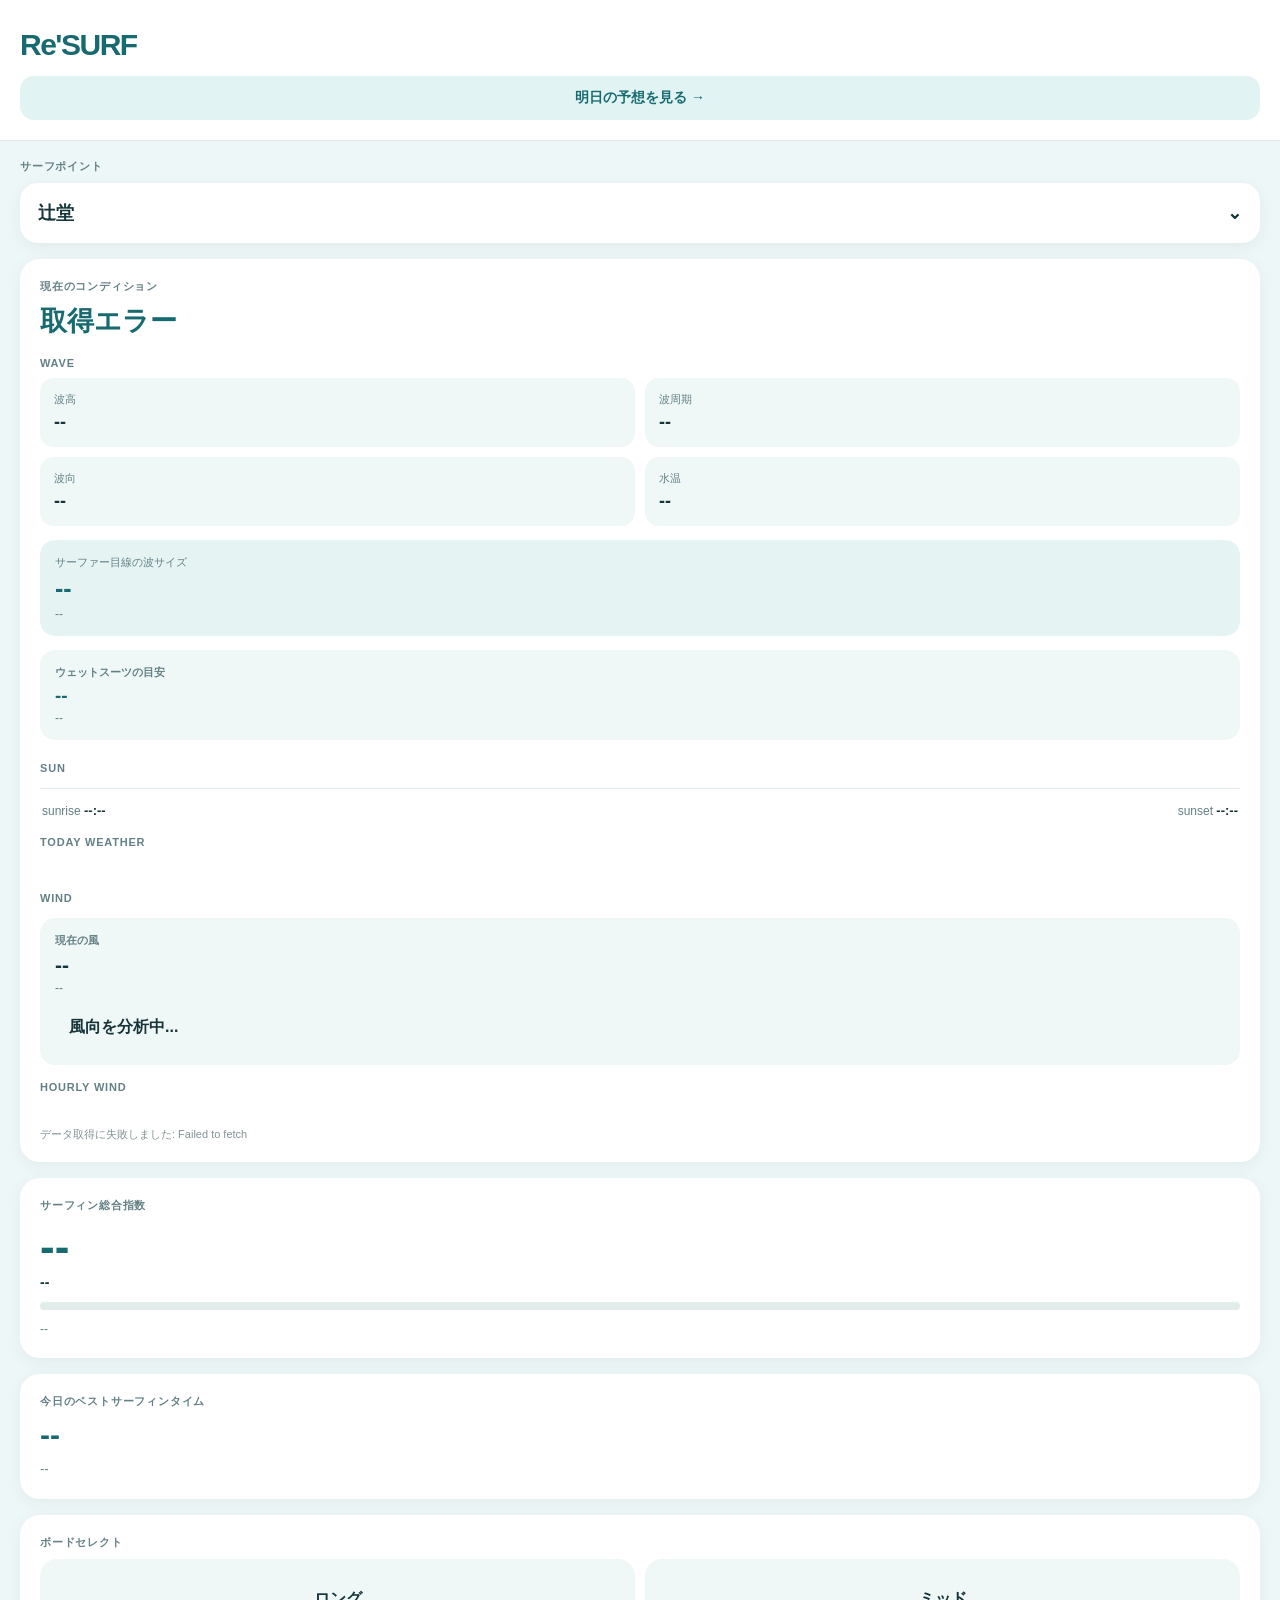
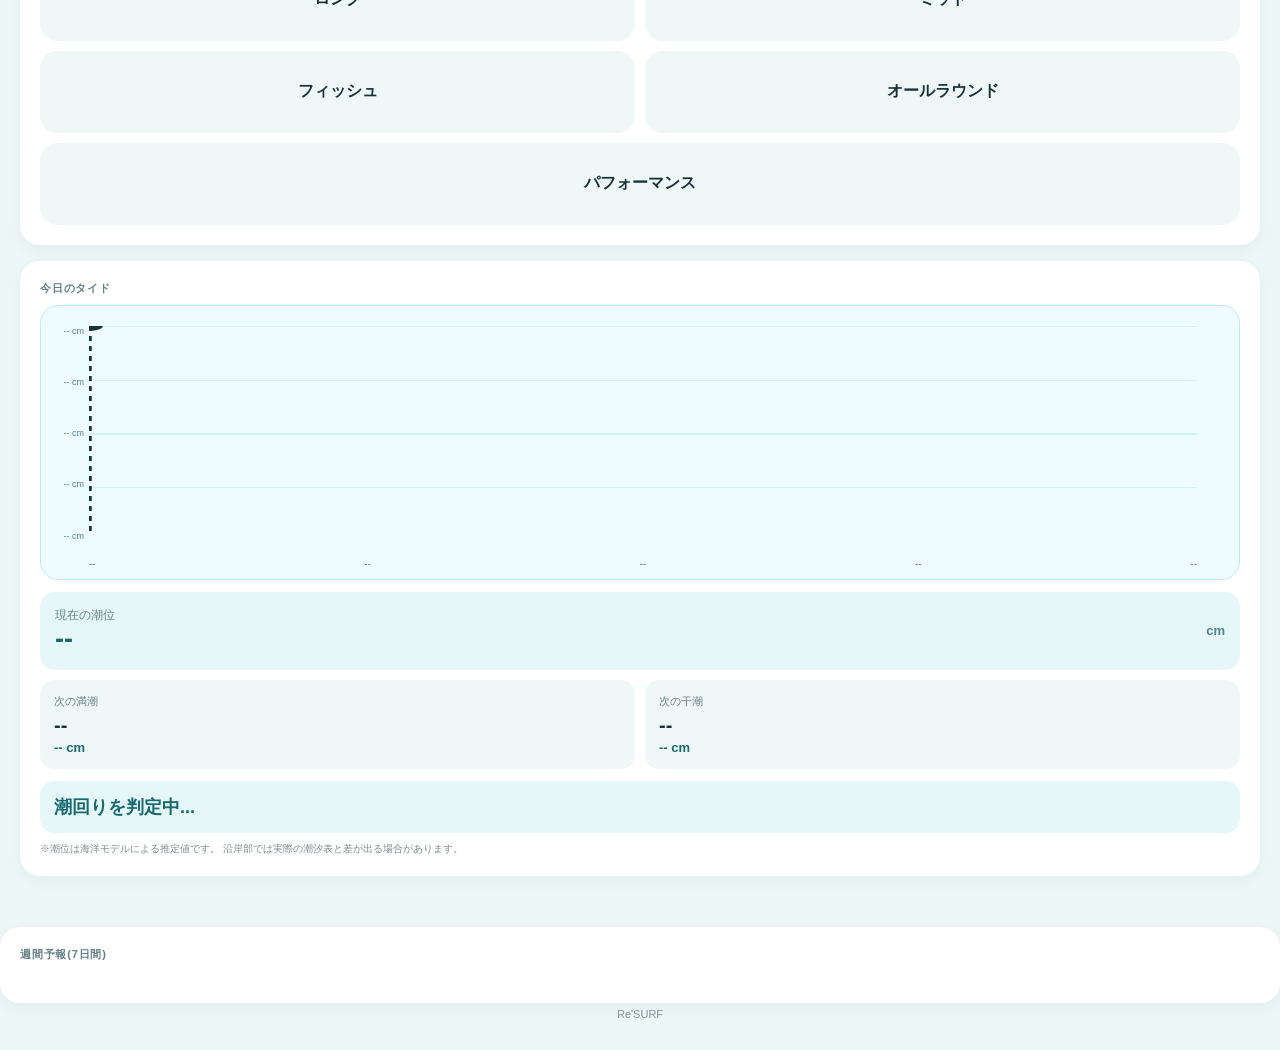
<file: index.html>
<!DOCTYPE html>
<html lang="ja">
<head>
<meta charset="UTF-8">
<meta name="viewport" content="width=device-width, initial-scale=1.0">
<title>Re'SURF</title>
<style>
* {
  box-sizing: border-box;
}
body {
  margin: 0;
  background: #eef7f7;
  color: #17343a;
  font-family:
    -apple-system,
    BlinkMacSystemFont,
    "Helvetica Neue",
    Arial,
    sans-serif;
}
.header {
  background: #ffffff;
  padding: 28px 20px 20px;
  border-bottom: 1px solid #dcebea;
}
.tomorrow-button {
  display: block;
  margin-top: 14px;
  width: 100%;
  border: none;
  background: #e1f3f2;
  color: #176b70;
  border-radius: 14px;
  padding: 13px;
  font-weight: 850;
  font-size: 14px;
  text-align: center;
}
.logo {
  font-size: 30px;
  font-weight: 900;
  letter-spacing: -1.5px;
  color: #176b70;
}
.content {
  padding: 18px 20px 35px;
}
.label {
  font-size: 11px;
  color: #648086;
  font-weight: 800;
  letter-spacing: .8px;
  margin-bottom: 9px;
}
.card {
  background: #ffffff;
  border-radius: 20px;
  padding: 20px;
  margin-top: 16px;
  box-shadow: 0 4px 16px rgba(23,52,58,.055);
}
.spot-button {
  width: 100%;
  border: none;
  background: #ffffff;
  color: #17343a;
  border-radius: 18px;
  padding: 18px;
  text-align: left;
  font-size: 18px;
  font-weight: 750;
  box-shadow: 0 4px 16px rgba(23,52,58,.06);
  display: flex;
  justify-content: space-between;
  align-items: center;
  cursor: pointer;
}
.spot-menu {
  display: none;
  margin-top: 9px;
  background: #ffffff;
  border-radius: 18px;
  overflow: hidden;
  box-shadow: 0 8px 25px rgba(23,52,58,.08);
}
.spot-item {
  padding: 16px 18px;
  border-bottom: 1px solid #e1eceb;
  cursor: pointer;
  display: flex;
  justify-content: space-between;
  align-items: center;
}
.favorite-star {
  font-size: 18px;
  color: #cbdcdd;
  padding: 4px 6px;
}
.favorite-star.active {
  color: #f0b429;
}
.surf-index-value {
  font-size: 44px;
  font-weight: 900;
  color: #176b70;
  margin-top: 4px;
}
.surf-index-label {
  margin-top: 2px;
  font-size: 14px;
  font-weight: 800;
}
.surf-index-bar-track {
  margin-top: 12px;
  height: 8px;
  border-radius: 4px;
  background: #e1eceb;
  overflow: hidden;
}
.surf-index-bar-fill {
  height: 100%;
  border-radius: 4px;
  background: #176b70;
  transition: width .3s ease;
}
.surf-index-reason {
  margin-top: 10px;
  font-size: 12px;
  color: #648086;
  line-height: 1.5;
}
.wetsuit-box {
  margin-top: 14px;
  background: #f0f8f7;
  border-radius: 15px;
  padding: 15px;
}
.wetsuit-title {
  font-size: 11px;
  color: #648086;
  font-weight: 800;
}
.wetsuit-value {
  margin-top: 5px;
  font-size: 19px;
  font-weight: 900;
  color: #176b70;
}
.wetsuit-note {
  margin-top: 4px;
  font-size: 12px;
  color: #648086;
}
.week-list {
  display: flex;
  gap: 10px;
  overflow-x: auto;
  padding: 4px 1px 8px;
  margin-top: 8px;
  -webkit-overflow-scrolling: touch;
  scrollbar-width: none;
}
.week-list::-webkit-scrollbar {
  display: none;
}
.week-card {
  flex: 0 0 96px;
  background: #f0f8f7;
  border-radius: 17px;
  padding: 14px 10px;
  text-align: center;
}
.week-card.today {
  background: #e1f3f2;
  box-shadow: inset 0 0 0 1px #b9dfdc;
}
.week-day-name {
  font-size: 13px;
  font-weight: 850;
  color: #17343a;
}
.week-day-date {
  font-size: 10px;
  color: #648086;
  margin-top: 1px;
}
.week-gauge-track {
  margin: 12px auto 0;
  width: 20px;
  height: 80px;
  border-radius: 10px;
  background: #dcebea;
  position: relative;
  overflow: hidden;
}
.week-gauge-fill {
  position: absolute;
  bottom: 0;
  left: 0;
  right: 0;
  border-radius: 10px;
  background: #176b70;
  transition: height .3s ease;
}
.week-gauge-fill.gauge-small {
  background: #7fb8ba;
}
.week-gauge-fill.gauge-mid {
  background: #2f9490;
}
.week-gauge-fill.gauge-big {
  background: #176b70;
}
.week-wave-value {
  margin-top: 9px;
  font-size: 15px;
  font-weight: 900;
  color: #176b70;
}
.week-wave-human {
  margin-top: 2px;
  font-size: 10px;
  color: #648086;
}
.week-wind-badge {
  display: inline-block;
  margin-top: 9px;
  border-radius: 9px;
  padding: 5px 8px;
  font-size: 9px;
  font-weight: 850;
}
.week-wind-speed {
  margin-top: 5px;
  font-size: 10px;
  color: #648086;
}
.condition-page {
  margin-top: 16px;
}
.condition-page .card {
  margin-top: 0;
}
.condition {
  font-size: 27px;
  font-weight: 900;
  margin: 4px 0 15px;
  color: #176b70;
}
.forecast-time {
  margin-top: -8px;
  margin-bottom: 14px;
  color: #829296;
  font-size: 11px;
  font-weight: 700;
}
.data {
  display: grid;
  grid-template-columns: 1fr 1fr;
  gap: 10px;
}
.data-box {
  background: #f0f8f7;
  border-radius: 14px;
  padding: 14px;
}
.data-title {
  color: #648086;
  font-size: 11px;
}
.data-value {
  margin-top: 5px;
  font-size: 18px;
  font-weight: 800;
  color: #17343a;
}
.wave-human {
  margin-top: 14px;
  background: #e6f3f3;
  border-radius: 15px;
  padding: 15px;
}
.wave-human-title {
  font-size: 11px;
  color: #648086;
}
.wave-human-value {
  margin-top: 4px;
  font-size: 25px;
  font-weight: 900;
  color: #176b70;
}
.wave-human-reason {
  margin-top: 4px;
  font-size: 12px;
  color: #648086;
}
.sun-row {
  margin-top: 14px;
  padding: 14px 2px 2px;
  border-top: 1px solid #e1eceb;
  display: flex;
  justify-content: space-between;
  font-size: 12px;
  color: #648086;
}
.sun-row strong {
  color: #17343a;
  font-size: 13px;
}
.hourly-scroll {
  display: flex;
  gap: 9px;
  overflow-x: auto;
  padding: 4px 1px 8px;
  margin-top: 10px;
  -webkit-overflow-scrolling: touch;
  scrollbar-width: none;
}
.hourly-scroll::-webkit-scrollbar {
  display: none;
}
.hour-card {
  flex: 0 0 82px;
  background: #f0f8f7;
  border-radius: 15px;
  padding: 12px 8px;
  text-align: center;
}
.hour-card.current {
  background: #e1f3f2;
  box-shadow: inset 0 0 0 1px #b9dfdc;
}
.hour-time {
  font-size: 11px;
  font-weight: 800;
  color: #648086;
}
.hour-icon {
  font-size: 23px;
  margin: 7px 0;
}
.hour-temp {
  font-size: 16px;
  font-weight: 900;
  color: #17343a;
}
.hour-rain {
  margin-top: 4px;
  font-size: 10px;
  color: #648086;
}
.hour-label {
  margin-top: 3px;
  font-size: 9px;
  color: #176b70;
  font-weight: 800;
}
.wind-box {
  margin-top: 14px;
  background: #f0f8f7;
  border-radius: 15px;
  padding: 15px;
}
.wind-title {
  font-size: 11px;
  color: #648086;
  font-weight: 800;
}
.wind-main {
  margin-top: 5px;
  font-size: 21px;
  font-weight: 900;
}
.wind-detail {
  margin-top: 4px;
  font-size: 12px;
  color: #648086;
}
.wind-condition {
  margin-top: 10px;
  padding: 12px 14px;
  border-radius: 13px;
  font-weight: 850;
}
.wind-offshore {
  background: #dff3ec;
  color: #14705b;
}
.wind-sideoff {
  background: #e8f0df;
  color: #567238;
}
.wind-sideon {
  background: #fff0d7;
  color: #9a6500;
}
.wind-onshore {
  background: #f8dddd;
  color: #a93c3c;
}
.wind-hour-card {
  flex: 0 0 105px;
  background: #f0f8f7;
  border-radius: 15px;
  padding: 12px 9px;
  text-align: center;
}
.wind-hour-card.current {
  background: #e1f3f2;
  box-shadow: inset 0 0 0 1px #b9dfdc;
}
.wind-hour-time {
  font-size: 11px;
  color: #648086;
  font-weight: 800;
}
.wind-hour-arrow {
  margin: 5px 0;
  font-size: 24px;
  line-height: 1;
}
.wind-hour-dir {
  font-size: 12px;
  font-weight: 900;
}
.wind-hour-speed {
  margin-top: 3px;
  font-size: 12px;
  color: #648086;
}
.wind-hour-condition {
  margin-top: 7px;
  border-radius: 9px;
  padding: 5px 3px;
  font-size: 9px;
  font-weight: 850;
}
.best-time {
  font-size: 30px;
  font-weight: 900;
  margin-top: 5px;
  color: #176b70;
}
.best-reason {
  margin-top: 7px;
  color: #648086;
  font-size: 13px;
  line-height: 1.5;
}
.board-list {
  display: grid;
  grid-template-columns: 1fr 1fr;
  gap: 10px;
}
.board-card {
  border: none;
  background: #f0f8f7;
  border-radius: 17px;
  padding: 20px 12px;
  text-align: center;
  min-height: 82px;
  display: flex;
  flex-direction: column;
  align-items: center;
  justify-content: center;
  cursor: pointer;
  color: #17343a;
  transition: transform .12s ease;
  position: relative;
}
.board-card:active {
  transform: scale(.97);
}
.board-card:last-child {
  grid-column: 1 / -1;
}
.board-card.recommended {
  background: #e1f3f2;
  box-shadow: inset 0 0 0 2px #176b70;
}
.board-name {
  font-size: 16px;
  font-weight: 850;
}
.board-badge {
  margin-top: 5px;
  font-size: 10px;
  font-weight: 800;
  color: #176b70;
  background: #ffffff;
  border-radius: 8px;
  padding: 2px 8px;
}
.modal-overlay {
  display: none;
  position: fixed;
  inset: 0;
  background: rgba(23,52,58,.42);
  z-index: 1000;
  align-items: center;
  justify-content: center;
  padding: 20px;
}
.modal-overlay.show {
  display: flex;
}
.board-modal {
  width: 100%;
  max-width: 390px;
  background: #ffffff;
  border-radius: 24px;
  padding: 23px;
  box-shadow: 0 20px 50px rgba(23,52,58,.22);
  animation: modalIn .18s ease-out;
}
@keyframes modalIn {
  from {
    opacity: 0;
    transform: translateY(12px) scale(.98);
  }
  to {
    opacity: 1;
    transform: translateY(0) scale(1);
  }
}
.modal-label {
  font-size: 10px;
  color: #648086;
  font-weight: 800;
  letter-spacing: .8px;
}
.modal-board-name {
  margin-top: 4px;
  font-size: 25px;
  font-weight: 900;
  color: #176b70;
}
.modal-condition {
  margin-top: 12px;
  background: #f0f8f7;
  border-radius: 13px;
  padding: 12px;
  font-size: 12px;
  color: #648086;
  line-height: 1.6;
}
.modal-advice {
  margin-top: 15px;
  font-size: 14px;
  line-height: 1.7;
  color: #17343a;
}
.modal-close {
  width: 100%;
  margin-top: 18px;
  border: none;
  background: #176b70;
  color: #ffffff;
  border-radius: 13px;
  padding: 13px;
  font-weight: 850;
  font-size: 14px;
}
.tomorrow-modal {
  max-height: 85vh;
  overflow-y: auto;
}
.tide-chart {
  position: relative;
  width: 100%;
  height: 275px;
  background: #effcff;
  border-radius: 18px;
  overflow: hidden;
  border: 1px solid #bceaf0;
}
.tide-grid {
  position: absolute;
  inset: 20px 42px 38px 48px;
  background:
    repeating-linear-gradient(
      to bottom,
      rgba(0,174,190,.13),
      rgba(0,174,190,.13) 1px,
      transparent 1px,
      transparent 25%
    );
}
.tide-scale {
  position: absolute;
  left: 8px;
  top: 20px;
  bottom: 38px;
  width: 35px;
  display: flex;
  flex-direction: column;
  justify-content: space-between;
  color: #4d858b;
  font-size: 9px;
  text-align: right;
}
.tide-svg {
  position: absolute;
  top: 20px;
  left: 48px;
  width: calc(100% - 90px);
  height: 205px;
}
.tide-area {
  fill: rgba(0,174,190,.14);
}
.tide-line {
  fill: none;
  stroke: #00aebe;
  stroke-width: 4;
  stroke-linecap: round;
  stroke-linejoin: round;
}
.tide-now {
  stroke: #17343a;
  stroke-width: 2;
  stroke-dasharray: 5 5;
}
.tide-now-dot {
  fill: #17343a;
}
.tide-point-high {
  fill: #176b70;
}
.tide-point-low {
  fill: #00aebe;
}
.tide-point-label {
  font-size: 9px;
  font-weight: 800;
  fill: #17343a;
}
.tide-axis {
  position: absolute;
  left: 48px;
  right: 42px;
  bottom: 10px;
  display: flex;
  justify-content: space-between;
  color: #648086;
  font-size: 10px;
}
.tide-current {
  margin-top: 12px;
  background: #e6f7f9;
  border-radius: 15px;
  padding: 15px;
  display: flex;
  justify-content: space-between;
  align-items: center;
}
.tide-current-title {
  font-size: 12px;
  color: #648086;
}
.tide-current-value {
  font-size: 27px;
  font-weight: 900;
  color: #176b70;
}
.tide-unit {
  font-size: 13px;
  font-weight: 800;
  color: #4d858b;
}
.tide-info {
  display: grid;
  grid-template-columns: 1fr 1fr;
  gap: 10px;
  margin-top: 10px;
}
.tide-box {
  background: #f0f8f7;
  border-radius: 14px;
  padding: 14px;
}
.tide-title {
  color: #648086;
  font-size: 11px;
}
.tide-value {
  font-size: 20px;
  font-weight: 900;
  margin-top: 5px;
  color: #17343a;
}
.tide-height {
  font-size: 13px;
  color: #176b70;
  margin-top: 3px;
  font-weight: 800;
}
.tide-type {
  margin-top: 12px;
  background: #e6f7f9;
  border-radius: 14px;
  padding: 14px;
  font-size: 18px;
  font-weight: 850;
  color: #176b70;
}
.tide-note {
  margin-top: 8px;
  color: #7c898e;
  font-size: 10px;
  line-height: 1.5;
}
.status {
  margin-top: 12px;
  color: #829296;
  font-size: 11px;
}
.bottom {
  text-align: center;
  padding: 5px 0 30px;
  color: #829296;
  font-size: 11px;
}
</style>
</head>
<body>
<div class="header">
  <div class="logo">Re'SURF</div>
  <button class="tomorrow-button" onclick="openTomorrowModal()">明日の予想を見る →</button>
</div>
<div class="content">
<div class="label">
  サーフポイント
</div>

<button
  class="spot-button"
  onclick="toggleSpots()"
>
  <span id="selectedSpot">辻堂</span>
  <span>⌄</span>
</button>
<div
  class="spot-menu"
  id="spotMenu"
>
  <div class="spot-item"><span onclick="selectSpot('辻堂')" style="flex:1;">辻堂</span><span class="favorite-star" id="star-辻堂" onclick="toggleFavorite('辻堂', event)">★</span></div>
  <div class="spot-item"><span onclick="selectSpot('鵠沼')" style="flex:1;">鵠沼</span><span class="favorite-star" id="star-鵠沼" onclick="toggleFavorite('鵠沼', event)">★</span></div>
  <div class="spot-item"><span onclick="selectSpot('由比ヶ浜')" style="flex:1;">由比ヶ浜</span><span class="favorite-star" id="star-由比ヶ浜" onclick="toggleFavorite('由比ヶ浜', event)">★</span></div>
  <div class="spot-item"><span onclick="selectSpot('鴨川')" style="flex:1;">鴨川</span><span class="favorite-star" id="star-鴨川" onclick="toggleFavorite('鴨川', event)">★</span></div>
  <div class="spot-item"><span onclick="selectSpot('平砂浦')" style="flex:1;">平砂浦</span><span class="favorite-star" id="star-平砂浦" onclick="toggleFavorite('平砂浦', event)">★</span></div>
</div>
<div class="condition-page">
  <div class="card">
    <div class="label">
      現在のコンディション
    </div>
    <div
      class="condition"
      id="condition"
    >
      読み込み中...
    </div>
    <div class="label" style="margin-top:18px;">
      WAVE
    </div>
    <div class="data">
      <div class="data-box">
        <div class="data-title">波高</div>
        <div class="data-value" id="waveHeight">--</div>
      </div>
      <div class="data-box">
        <div class="data-title">波周期</div>
        <div class="data-value" id="wavePeriod">--</div>
      </div>
      <div class="data-box">
        <div class="data-title">波向</div>
        <div class="data-value" id="waveDirection">--</div>
      </div>
      <div class="data-box">
        <div class="data-title">水温</div>
        <div class="data-value" id="waterTemp">--</div>
      </div>
    </div>
    <div class="wave-human">
      <div class="wave-human-title">
        サーファー目線の波サイズ
      </div>
      <div
        class="wave-human-value"
        id="humanWave"
      >
        --
      </div>
      <div
        class="wave-human-reason"
        id="humanWaveReason"
      >
        --
      </div>
    </div>
    <div class="wetsuit-box">
      <div class="wetsuit-title">ウェットスーツの目安</div>
      <div class="wetsuit-value" id="wetsuitValue">--</div>
      <div class="wetsuit-note" id="wetsuitNote">--</div>
    </div>
    <div class="label" style="margin-top:22px;">
      SUN
    </div>
    <div class="sun-row">
      <span>
        sunrise
        <strong id="sunrise">--:--</strong>
      </span>
      <span>
        sunset
        <strong id="sunset">--:--</strong>
      </span>
    </div>
    <div
      class="label"
      style="margin-top:16px;"
    >
      TODAY WEATHER
    </div>
    <div
      class="hourly-scroll"
      id="weatherHourly"
    ></div>
    <div class="label" style="margin-top:22px;">
      WIND
    </div>
    <div class="wind-box">
      <div class="wind-title">
        現在の風
      </div>
      <div
        class="wind-main"
        id="windDirection"
      >
        --
      </div>
      <div
        class="wind-detail"
        id="windSpeed"
      >
        --
      </div>
      <div
        class="wind-condition"
        id="windCondition"
      >
        風向を分析中...
      </div>
    </div>
    <div
      class="label"
      style="margin-top:16px;"
    >
      HOURLY WIND
    </div>
    <div
      class="hourly-scroll"
      id="windHourly"
    ></div>
    <div
      class="status"
      id="status"
    >
      現在のコンディションを取得しています...
    </div>
  </div>
</div>
<div class="card">
  <div class="label">
    サーフィン総合指数
  </div>
  <div class="surf-index-value" id="surfIndexValue">--</div>
  <div class="surf-index-label" id="surfIndexLabel">--</div>
  <div class="surf-index-bar-track">
    <div class="surf-index-bar-fill" id="surfIndexBar" style="width:0%;"></div>
  </div>
  <div class="surf-index-reason" id="surfIndexReason">--</div>
</div>
<div class="card">
  <div class="label">
    今日のベストサーフィンタイム
  </div>
  <div
    class="best-time"
    id="bestTime"
  >
    --
  </div>
  <div
    class="best-reason"
    id="bestReason"
  >
    --
  </div>
</div>
<div class="card">
  <div class="label">
    ボードセレクト
  </div>
  <div
    class="board-list"
    id="boardList"
  ></div>
</div>
<div class="card">
  <div class="label">
    今日のタイド
  </div>
  <div class="tide-chart">
<div class="tide-grid"></div>
<div class="tide-scale">
  <span id="scaleTop">-- cm</span>
  <span id="scale75">-- cm</span>
  <span id="scale50">-- cm</span>
  <span id="scale25">-- cm</span>
  <span id="scaleBottom">-- cm</span>
</div>
<svg
  class="tide-svg"
  viewBox="0 0 400 205"
  preserveAspectRatio="none"
>
  <polygon
    id="tideArea"
    class="tide-area"
    points=""
  />
  <polyline
    id="tideLine"
    class="tide-line"
    points=""
  />
  <line
    id="tideNow"
    class="tide-now"
    x1="0"
    y1="0"
    x2="0"
    y2="205"
  />
  <circle
    id="tideNowDot"
    class="tide-now-dot"
    cx="0"
    cy="0"
    r="5"
  />
  <g id="tideExtremePoints"></g>
</svg>
<div class="tide-axis">
  <span id="tideTime0">--</span>
  <span id="tideTime1">--</span>
  <span id="tideTime2">--</span>
  <span id="tideTime3">--</span>
  <span id="tideTime4">--</span>
</div>
  </div>
  <div class="tide-current">
<div>
  <div class="tide-current-title">
    現在の潮位
  </div>
  <div
    class="tide-current-value"
    id="currentTide"
  >
    --
  </div>
</div>
<div class="tide-unit">
  cm
</div>
  </div>
  <div class="tide-info">
<div class="tide-box">
  <div class="tide-title">
    次の満潮
  </div>
  <div
    class="tide-value"
    id="nextHigh"
  >
    --
  </div>
  <div
    class="tide-height"
    id="nextHighHeight"
  >
    -- cm
  </div>
</div>
<div class="tide-box">
  <div class="tide-title">
    次の干潮
  </div>
  <div
    class="tide-value"
    id="nextLow"
  >
    --
  </div>
  <div
    class="tide-height"
    id="nextLowHeight"
  >
    -- cm
  </div>
</div>
  </div>
  <div
    class="tide-type"
    id="tideType"
  >
    潮回りを判定中...
  </div>
  <div class="tide-note">
    ※潮位は海洋モデルによる推定値です。
    沿岸部では実際の潮汐表と差が出る場合があります。
  </div>
</div>
</div>
<div class="card">
  <div class="label">
    週間予報(7日間)
  </div>
  <div class="week-list" id="weekList"></div>
</div>
<div class="bottom">
  Re'SURF
</div>
<div
  class="modal-overlay"
  id="boardModal"
  onclick="closeBoardModal(event)"
>
  <div
    class="board-modal"
    onclick="event.stopPropagation()"
  >
<div class="modal-label">
  BOARD ADVICE
</div>
<div
  class="modal-board-name"
  id="modalBoardName"
>
  --
</div>
<div
  class="modal-condition"
  id="modalCondition"
>
  --
</div>
<div
  class="modal-advice"
  id="modalAdvice"
>
  --
</div>
<button
  class="modal-close"
  onclick="closeBoardModal()"
>
  閉じる
</button>
  </div>
</div>
<div
  class="modal-overlay"
  id="tomorrowModal"
  onclick="closeTomorrowModal(event)"
>
  <div
    class="board-modal tomorrow-modal"
    onclick="event.stopPropagation()"
  >
<div class="modal-label">
  TOMORROW FORECAST
</div>
<div
  class="condition"
  id="tomorrowCondition"
  style="margin-top:4px;"
>
  読み込み中...
</div>
<div
  class="forecast-time"
  id="tomorrowForecastTime"
>
  --:--頃の予想
</div>
<div class="label" style="margin-top:18px;">
  WAVE
</div>
<div class="data">
  <div class="data-box">
    <div class="data-title">波高</div>
    <div class="data-value" id="tomorrowWaveHeight">--</div>
  </div>
  <div class="data-box">
    <div class="data-title">波周期</div>
    <div class="data-value" id="tomorrowWavePeriod">--</div>
  </div>
  <div class="data-box">
    <div class="data-title">波向</div>
    <div class="data-value" id="tomorrowWaveDirection">--</div>
  </div>
  <div class="data-box">
    <div class="data-title">水温</div>
    <div class="data-value" id="tomorrowWaterTemp">--</div>
  </div>
</div>
<div class="wave-human">
  <div class="wave-human-title">
    サーファー目線の波サイズ
  </div>
  <div
    class="wave-human-value"
    id="tomorrowHumanWave"
  >
    --
  </div>
  <div
    class="wave-human-reason"
    id="tomorrowHumanWaveReason"
  >
    --
  </div>
</div>
<div class="label" style="margin-top:22px;">
  SUN
</div>
<div class="sun-row">
  <span>
    sunrise
    <strong id="tomorrowSunrise">--:--</strong>
  </span>
  <span>
    sunset
    <strong id="tomorrowSunset">--:--</strong>
  </span>
</div>
<div
  class="label"
  style="margin-top:16px;"
>
  TOMORROW WEATHER
</div>
<div
  class="hourly-scroll"
  id="tomorrowWeatherHourly"
></div>
<div class="label" style="margin-top:22px;">
  WIND
</div>
<div class="wind-box">
  <div class="wind-title">
    明日の風
  </div>
  <div
    class="wind-main"
    id="tomorrowWindDirection"
  >
    --
  </div>
  <div
    class="wind-detail"
    id="tomorrowWindSpeed"
  >
    --
  </div>
  <div
    class="wind-condition"
    id="tomorrowWindCondition"
  >
    風向を分析中...
  </div>
</div>
<div
  class="label"
  style="margin-top:16px;"
>
  HOURLY WIND
</div>
<div
  class="hourly-scroll"
  id="tomorrowWindHourly"
></div>
<button
  class="modal-close"
  onclick="closeTomorrowModal()"
>
  閉じる
</button>
  </div>
</div>
<script>
const spots = {
  "辻堂": {
    latitude: 35.318333,
    longitude: 139.453056,
    beachDirection: 202,
    offshoreFrom: 22.5,
    offshoreRange: 30
  },
  "鵠沼": {
    latitude: 35.314861,
    longitude: 139.470889,
    beachDirection: 195,
    offshoreFrom: 22.5,
    offshoreRange: 30
  },
  "由比ヶ浜": {
    latitude: 35.309444,
    longitude: 139.537778,
    beachDirection: 157,
    offshoreFrom: 22.5,
    offshoreRange: 30
  },
  "鴨川": {
    latitude: 35.120797,
    longitude: 140.132091,
    beachDirection: 157,
    offshoreFrom: 337.5,
    offshoreRange: 30
  },
  "平砂浦": {
    latitude: 34.943784,
    longitude: 139.810939,
    beachDirection: 202,
    offshoreFrom: 45,
    offshoreRange: 30
  }
};
const boards = [
  { id: "long", name: "ロング" },
  { id: "mid", name: "ミッド" },
  { id: "fish", name: "フィッシュ" },
  { id: "allround", name: "オールラウンド" },
  { id: "performance", name: "パフォーマンス" }
];
function renderBoards(recommendedId) {
  const list = document.getElementById("boardList");
  list.innerHTML = "";
  boards.forEach(board => {
    const card = document.createElement("button");
    const isRecommended = board.id === recommendedId;
    card.className = "board-card" + (isRecommended ? " recommended" : "");
    card.innerHTML = `
      <div class="board-name">${board.name}</div>
      ${isRecommended ? '<div class="board-badge">おすすめ</div>' : ""}
    `;
    card.onclick = () => { openBoardModal(board.id); };
    list.appendChild(card);
  });
}
/* =========================
   コンディション別アドバイス
   波のサイズ(小/中/大)×ボードごとに
   アドバイス本文そのものを変える
========================= */
function getWaveSizeCategory(height) {
  if (!Number.isFinite(height)) return "unknown";
  if (height < 0.5) return "small";
  if (height < 1.2) return "mid";
  return "big";
}
const boardAdviceTable = {
  long: {
    small: "小波でもロングの浮力を活かせば余裕をもってテイクオフできる。波が来る前から少し早めにパドルを始めて、板のスピードだけで波に乗る意識。ノーズライドなど遊びを取り入れるのにも向いているサイズ。",
    mid: "テイクオフの早さと安定感を活かして、まずは波のいいピークを選ぶ。厚めのセクションでは無理にアクションを狙わず、早めに立ってスピードを維持するのがポイント。",
    big: "サイズがある分、テイクオフのタイミングがシビアになる。波が立ち上がる少し手前から潔くパドルに入り、無理せず波の肩側から入るライン取りを優先。ロングは取り回しに時間がかかるので、他のサーファーとの間隔にも注意。"
  },
  mid: {
    small: "小波では板のスピードが出にくいので、早めのパドルとしっかりしたテイクオフを意識。波のパワーが弱い分、ボトムでしっかり加速してからターンに入る。",
    mid: "波をよく見て少し前からテイクオフし、板のスピードを落とさずラインを長く使う。厚いセクションでは焦ってターンを入れず、板を走らせることを優先。",
    big: "サイズが出るとミッドレングスは取り回しが少し重く感じやすい。テイクオフの位置取りを慎重に行い、無理に大きなターンを狙わず、まずは安定してラインをキープすることを優先。"
  },
  fish: {
    small: "フィッシュの得意なサイズ。板のスピードに乗って早めに横へ動き、小さいセクションでもスピードを殺さないラインを意識するとつながりやすい。",
    mid: "フィッシュのスピードを活かして、テイクオフ後は早めに横へ。厚い波ではレールを入れすぎず、板を走らせながら波のポケットへ戻るイメージ。",
    big: "サイズが大きいとフィッシュは少し不安定になりやすいので、テイクオフを慎重に。無理なアクションよりも、パワーゾーンをキープして走らせることを優先した方が安全。"
  },
  allround: {
    small: "小波でも十分に楽しめるが、板のスピードを維持するために早めのテイクオフを心がける。物足りなければ、積極的にセクションを探して動きを入れる。",
    mid: "波のフェイスに合わせてテイクオフ位置を調整。まずはスピードを作ってから、波の力があるセクションでターンを入れる。",
    big: "オールラウンドの安定感を活かしつつ、サイズに応じてテイクオフのタイミングを早めに。パワーのあるセクションでは無理せず、まずは板を走らせて状況を見極める。"
  },
  performance: {
    small: "小波だとスピードが出にくいので、無理に縦への動きを狙わず、横方向のスピードを重視したライン取りが安定する。",
    mid: "波にパワーがあるなら、テイクオフ後すぐにラインを決めてポケットへ。小さめなら無理に縦へ行かず、スピードを失わないライン取りを優先。",
    big: "サイズが出るとパフォーマンスボードの本領を発揮しやすいが、テイクオフのタイミングを外すとリスクも大きい。無理をせず、確実に波をとらえてからアクションを組み立てる。"
  }
};
function getWindAdviceSentence(windLabel, windSpeed) {
  if (windLabel === "オフショア") {
    return "オフショアで波のフェイスがきれいなので、いつもより積極的にアクションを狙いやすいコンディション。";
  }
  if (windLabel === "サイドオフ") {
    return "サイドオフでまずまず面はキープされているので、通常通りのライン取りで問題なさそう。";
  }
  if (windLabel === "サイドオン") {
    return "サイドオンで多少面が荒れやすいので、テイクオフのタイミングをいつもより慎重に。";
  }
  if (windLabel === "オンショア") {
    const strong = Number.isFinite(windSpeed) && windSpeed >= 7;
    return strong
      ? "オンショアが強めで面が崩れやすいので、無理なアクションは避けて安全第一で。"
      : "オンショアで面が少し荒れやすいので、スピードを落とさないラインを意識。";
  }
  return "";
}
function getBoardAdvice(boardId, height, period, windSpeed, windCondition) {
  const waveText = Number.isFinite(height) ? `${height.toFixed(2)}m` : "--";
  const periodText = Number.isFinite(period) ? `${period.toFixed(1)}秒` : "--";
  const base = `現在の波は約${waveText}・周期${periodText}。`;
  const sizeCategory = getWaveSizeCategory(height);
  const boardTable = boardAdviceTable[boardId];
  const bodyText = boardTable
    ? (boardTable[sizeCategory] || boardTable.mid)
    : "";
  const windSentence = getWindAdviceSentence(windCondition, windSpeed);
  return `${base}${bodyText}${windSentence ? " " + windSentence : ""}`;
}
function openBoardModal(boardId) {
  const board = boards.find(item => item.id === boardId);
  if (!board) return;
  const height = window.currentWaveHeight;
  const period = window.currentWavePeriod;
  const windSpeed = window.currentWindSpeed;
  const windCondition = window.currentWindCondition;
  document.getElementById("modalBoardName").textContent = board.name;
  document.getElementById("modalCondition").textContent =
    `現在の波 ${Number.isFinite(height) ? height.toFixed(2) + " m" : "--"}`
    + ` / 周期 ${Number.isFinite(period) ? period.toFixed(1) + " 秒" : "--"}`
    + ` / 風 ${Number.isFinite(windSpeed) ? windSpeed.toFixed(1) + " m/s" : "--"}`
    + ` / ${windCondition || "--"}`;
  document.getElementById("modalAdvice").textContent =
    getBoardAdvice(board.id, height, period, windSpeed, windCondition);
  document.getElementById("boardModal").classList.add("show");
}
function closeBoardModal(event) {
  if (event && event.target !== document.getElementById("boardModal")) {
    return;
  }
  document.getElementById("boardModal").classList.remove("show");
}
function openTomorrowModal() {
  document.getElementById("tomorrowModal").classList.add("show");
}
function closeTomorrowModal(event) {
  if (event && event.target !== document.getElementById("tomorrowModal")) {
    return;
  }
  document.getElementById("tomorrowModal").classList.remove("show");
}
function getRecommendedBoard(height, period) {
  if (!Number.isFinite(height)) return null;
  if (height < 0.35) return "long";
  if (height < 0.50) return "mid";
  if (height < 0.75) return "fish";
  if (height < 1.20) {
    if (Number.isFinite(period) && period >= 9) return "allround";
    return "fish";
  }
  if (height < 1.70) return "allround";
  return "performance";
}
function getDirection(degrees) {
  if (!Number.isFinite(degrees)) return "--";
  const directions = ["北","北北東","北東","東北東","東","東南東","南東","南南東","南","南南西","南西","西南西","西","西北西","北西","北北西"];
  return directions[Math.round(degrees / 22.5) % 16];
}
function angleDifference(a,b) {
  let diff = Math.abs(a-b) % 360;
  if (diff > 180) diff = 360 - diff;
  return diff;
}
function getWindCondition(windDirection, spot) {
  if (!Number.isFinite(windDirection)) {
    return { label: "--", className: "" };
  }
  const diff = angleDifference(windDirection, spot.offshoreFrom);
  const offshoreRange = spot.offshoreRange || 30;
  if (diff <= offshoreRange) return { label: "オフショア", className: "wind-offshore" };
  if (diff <= 75) return { label: "サイドオフ", className: "wind-sideoff" };
  if (diff <= 120) return { label: "サイドオン", className: "wind-sideon" };
  return { label: "オンショア", className: "wind-onshore" };
}
function humanWave(height) {
  if (!Number.isFinite(height)) return ["--","--"];
  if (height < .25) return ["スネ〜ヒザ","かなり小さめの波"];
  if (height < .45) return ["ヒザ〜モモ","小波コンディション"];
  if (height < .70) return ["モモ〜腰","小〜中サイズ"];
  if (height < 1.00) return ["腰〜腹","十分なサイズ"];
  if (height < 1.30) return ["腹〜胸","しっかりしたサイズ"];
  if (height < 1.70) return ["胸〜肩","サイズのある波"];
  if (height < 2.20) return ["頭前後","かなりサイズあり"];
  return ["頭オーバー","大きなコンディション"];
}
function weatherIcon(code) {
  if (!Number.isFinite(code)) return "🌤️";
  if (code === 0) return "☀️";
  if (code === 1 || code === 2) return "🌤️";
  if (code === 3) return "☁️";
  if (code === 45 || code === 48) return "🌫️";
  if (code >= 51 && code <= 57) return "🌦️";
  if (code >= 61 && code <= 67) return "🌧️";
  if (code >= 71 && code <= 77) return "❄️";
  if (code >= 80 && code <= 82) return "🌧️";
  if (code >= 95) return "⛈️";
  return "🌤️";
}
function formatTime(time) {
  if (!time) return "--";
  const date = new Date(time);
  if (Number.isNaN(date.getTime())) return "--";
  return date.toLocaleTimeString("ja-JP", { hour: "2-digit", minute: "2-digit", hour12: false, timeZone: "Asia/Tokyo" });
}
function todayKey() {
  return new Date().toLocaleDateString("en-CA", { timeZone: "Asia/Tokyo" });
}
function addDaysKey(dateKey, days) {
  const date = new Date(dateKey + "T12:00:00+09:00");
  date.setDate(date.getDate() + days);
  return date.toLocaleDateString("en-CA", { timeZone: "Asia/Tokyo" });
}
function tomorrowKey() {
  return addDaysKey(todayKey(), 1);
}
/* 汎用の「時間帯カード」描画。today/tomorrowの天気・風で共通利用する */
function renderHourCards(container, dateFilterKey, times, buildCardHtml, options = {}) {
  container.innerHTML = "";
  if (!Array.isArray(times)) return;
  const now = Date.now();
  const minTime = options.minPastMs ? now - options.minPastMs : -Infinity;
  for (let i = 0; i < times.length; i++) {
    const date = new Date(times[i]);
    if (Number.isNaN(date.getTime())) continue;
    const localDate = date.toLocaleDateString("en-CA", { timeZone: "Asia/Tokyo" });
    if (localDate !== dateFilterKey) continue;
    if (date.getTime() < minTime) continue;
    const isCurrent = Math.abs(date.getTime() - now) < 60 * 60 * 1000;
    const card = document.createElement("div");
    card.className = options.baseClass + (isCurrent ? " current" : "");
    card.innerHTML = buildCardHtml(i, isCurrent);
    container.appendChild(card);
  }
}
function renderHourlyWeather(times, codes, temperatures, rainProbabilities) {
  const container = document.getElementById("weatherHourly");
  renderHourCards(container, todayKey(), times, (i, isCurrent) => {
    const temp = temperatures && Number.isFinite(temperatures[i]) ? Math.round(temperatures[i]) + "°" : "--";
    const rain = rainProbabilities && Number.isFinite(rainProbabilities[i]) ? rainProbabilities[i] + "%" : "--";
    return `
      <div class="hour-time">${formatTime(times[i])}</div>
      <div class="hour-icon">${weatherIcon(codes[i])}</div>
      <div class="hour-temp">${temp}</div>
      <div class="hour-rain">☔ ${rain}</div>
      ${isCurrent ? `<div class="hour-label">現在</div>` : ""}
    `;
  }, { baseClass: "hour-card", minPastMs: 60 * 60 * 1000 });
}
function renderTomorrowWeather(times, codes, temperatures, rainProbabilities) {
  const container = document.getElementById("tomorrowWeatherHourly");
  renderHourCards(container, tomorrowKey(), times, (i) => {
    const temp = temperatures && Number.isFinite(temperatures[i]) ? Math.round(temperatures[i]) + "°" : "--";
    const rain = rainProbabilities && Number.isFinite(rainProbabilities[i]) ? rainProbabilities[i] + "%" : "--";
    return `
      <div class="hour-time">${formatTime(times[i])}</div>
      <div class="hour-icon">${weatherIcon(codes[i])}</div>
      <div class="hour-temp">${temp}</div>
      <div class="hour-rain">☔ ${rain}</div>
    `;
  }, { baseClass: "hour-card" });
}
function getWindArrow(degrees) {
  if (!Number.isFinite(degrees)) return "•";
  const arrows = ["↓","↙","←","↖","↑","↗","→","↘"];
  return arrows[Math.round(degrees / 45) % 8];
}
function buildWindCardHtml(times, speeds, directions, spot, i) {
  const speed = Number.isFinite(speeds[i]) ? speeds[i] : null;
  const direction = Number.isFinite(directions[i]) ? directions[i] : null;
  const result = getWindCondition(direction, spot);
  const arrow = direction !== null ? getWindArrow(direction) : "•";
  return `
    <div class="wind-hour-time">${formatTime(times[i])}</div>
    <div class="wind-hour-arrow">${arrow}</div>
    <div class="wind-hour-dir">${direction !== null ? getDirection(direction) : "--"}</div>
    <div class="wind-hour-speed">${speed !== null ? speed.toFixed(1) + " m/s" : "--"}</div>
    <div class="wind-hour-condition ${result.className}">${result.label}</div>
  `;
}
/* 修正点: 今日のHOURLY WINDに明日以降のデータが混ざっていたバグを、
   renderHourCardsのdateFilterKeyで「今日の分だけ」に絞るよう修正 */
function renderHourlyWind(times, speeds, directions, spot) {
  const container = document.getElementById("windHourly");
  renderHourCards(container, todayKey(), times, (i) => buildWindCardHtml(times, speeds, directions, spot, i),
    { baseClass: "wind-hour-card", minPastMs: 15 * 60 * 1000 });
}
function renderTomorrowWind(times, speeds, directions, spot) {
  const container = document.getElementById("tomorrowWindHourly");
  renderHourCards(container, tomorrowKey(), times, (i) => buildWindCardHtml(times, speeds, directions, spot, i),
    { baseClass: "wind-hour-card" });
}
/* 修正点: 従来は固定文言だけを返す「プロトタイプ判定」だったベストタイムを、
   実際の当日の波高・風速(時間ごとデータ)を score 化して一番良い時間帯を選ぶよう変更 */
function getBestTimeFromHourly(marine, weather, spot) {
  const marineTimes = marine && marine.hourly && marine.hourly.time;
  const weatherTimes = weather && weather.hourly && weather.hourly.time;
  if (!Array.isArray(marineTimes) || !Array.isArray(weatherTimes)) {
    return ["--", "データが不足しています。"];
  }
  const today = todayKey();
  const now = Date.now();
  let bestScore = -Infinity;
  let bestIndex = -1;
  for (let i = 0; i < marineTimes.length; i++) {
    const date = new Date(marineTimes[i]);
    if (Number.isNaN(date.getTime())) continue;
    const localDate = date.toLocaleDateString("en-CA", { timeZone: "Asia/Tokyo" });
    if (localDate !== today) continue;
    if (date.getTime() < now) continue;
    const hour = date.getHours();
    if (hour < 5 || hour > 18) continue;
    const height = marine.hourly.wave_height ? marine.hourly.wave_height[i] : null;
    const period = marine.hourly.wave_period ? marine.hourly.wave_period[i] : null;
    const windSpeed = weather.hourly.wind_speed_10m ? weather.hourly.wind_speed_10m[i] : null;
    const windDirection = weather.hourly.wind_direction_10m ? weather.hourly.wind_direction_10m[i] : null;
    if (!Number.isFinite(height) || !Number.isFinite(windSpeed)) continue;
    const windResult = getWindCondition(windDirection, spot);
    let windScore = 0;
    if (windResult.label === "オフショア") windScore = 3;
    else if (windResult.label === "サイドオフ") windScore = 2;
    else if (windResult.label === "サイドオン") windScore = 1;
    else windScore = 0;
    const waveScore = Math.min(height, 1.5);
    const calmScore = Math.max(0, (8 - windSpeed)) * 0.15;
    const score = waveScore + windScore + calmScore;
    if (score > bestScore) {
      bestScore = score;
      bestIndex = i;
    }
  }
  if (bestIndex < 0) {
    return ["--", "本日の残り時間で有効なデータがありません。"];
  }
  const bestTime = formatTime(marineTimes[bestIndex]);
  const height = marine.hourly.wave_height[bestIndex];
  const windDirection = weather.hourly.wind_direction_10m[bestIndex];
  const windResult = getWindCondition(windDirection, spot);
  const reason = `${bestTime}頃、波高${Number.isFinite(height) ? height.toFixed(2) + "m" : "--"}・風${windResult.label}で、本日の中では波と風のバランスが最も良いと判定。`;
  return [bestTime, reason];
}
function findTomorrowRepresentativeIndex(times) {
  if (!Array.isArray(times)) return -1;
  const tomorrow = tomorrowKey();
  const target = new Date(tomorrow + "T09:00:00+09:00").getTime();
  let bestIndex = -1;
  let bestDiff = Infinity;
  times.forEach((time,index) => {
    const date = new Date(time);
    if (Number.isNaN(date.getTime())) return;
    const localDate = date.toLocaleDateString("en-CA", { timeZone: "Asia/Tokyo" });
    if (localDate !== tomorrow) return;
    const diff = Math.abs(date.getTime() - target);
    if (diff < bestDiff) {
      bestDiff = diff;
      bestIndex = index;
    }
  });
  return bestIndex;
}
function getTomorrowConditionText(height, period, windSpeed, windCondition) {
  if (!Number.isFinite(height)) return "予想データなし";
  if (height < .35) return "小波予想";
  if (height < .70) {
    if (windCondition === "オフショア" || windCondition === "サイドオフ") return "小〜中サイズ・期待";
    return "小〜中サイズ";
  }
  if (height < 1.20) {
    if (windCondition === "オフショア" || windCondition === "サイドオフ") return "良コンディション予想";
    return "十分なサイズ";
  }
  if (height < 1.70) return "サイズアップ予想";
  return "大きめの波予想";
}
function renderTomorrowData(marine, weather, spot) {
  if (!marine || !weather || !marine.hourly || !weather.hourly) return;
  const times = marine.hourly.time;
  const index = findTomorrowRepresentativeIndex(times);
  if (index < 0) return;
  const waveHeight = Number.isFinite(marine.hourly.wave_height[index]) ? marine.hourly.wave_height[index] : null;
  const wavePeriod = Number.isFinite(marine.hourly.wave_period[index]) ? marine.hourly.wave_period[index] : null;
  const waveDirection = Number.isFinite(marine.hourly.wave_direction[index]) ? marine.hourly.wave_direction[index] : null;
  const waterTemp = Number.isFinite(marine.hourly.sea_surface_temperature[index]) ? marine.hourly.sea_surface_temperature[index] : null;
  const windSpeed = Number.isFinite(weather.hourly.wind_speed_10m[index]) ? weather.hourly.wind_speed_10m[index] : null;
  const windDirection = Number.isFinite(weather.hourly.wind_direction_10m[index]) ? weather.hourly.wind_direction_10m[index] : null;
  const windResult = getWindCondition(windDirection, spot);
  document.getElementById("tomorrowWaveHeight").textContent = Number.isFinite(waveHeight) ? waveHeight.toFixed(2) + " m" : "--";
  document.getElementById("tomorrowWavePeriod").textContent = Number.isFinite(wavePeriod) ? wavePeriod.toFixed(1) + " 秒" : "--";
  document.getElementById("tomorrowWaveDirection").textContent = Number.isFinite(waveDirection) ? getDirection(waveDirection) : "--";
  document.getElementById("tomorrowWaterTemp").textContent = Number.isFinite(waterTemp) ? waterTemp.toFixed(1) + " °C" : "--";
  document.getElementById("tomorrowForecastTime").textContent = `${formatTime(times[index])}頃の予想`;
  const human = humanWave(waveHeight);
  document.getElementById("tomorrowHumanWave").textContent = human[0];
  document.getElementById("tomorrowHumanWaveReason").textContent = human[1];
  document.getElementById("tomorrowCondition").textContent = getTomorrowConditionText(waveHeight, wavePeriod, windSpeed, windResult.label);
  document.getElementById("tomorrowWindDirection").textContent = Number.isFinite(windDirection) ? getDirection(windDirection) : "--";
  document.getElementById("tomorrowWindSpeed").textContent = Number.isFinite(windSpeed) ? windSpeed.toFixed(1) + " m/s" : "--";
  const conditionElement = document.getElementById("tomorrowWindCondition");
  conditionElement.textContent = windResult.label;
  conditionElement.className = "wind-condition " + windResult.className;
  const tomorrowIndex = weather.daily.sunrise.findIndex(time => {
    const date = new Date(time);
    return date.toLocaleDateString("en-CA", { timeZone: "Asia/Tokyo" }) === tomorrowKey();
  });
  if (tomorrowIndex >= 0) {
    document.getElementById("tomorrowSunrise").textContent = formatTime(weather.daily.sunrise[tomorrowIndex]);
    document.getElementById("tomorrowSunset").textContent = formatTime(weather.daily.sunset[tomorrowIndex]);
  }
}
function findTideExtremes(times, levels) {
  const result = [];
  if (!times || !levels || times.length < 3) return result;
  for (let i = 1; i < levels.length - 1; i++) {
    const current = levels[i];
    const previous = levels[i - 1];
    const next = levels[i + 1];
    if (!Number.isFinite(current) || !Number.isFinite(previous) || !Number.isFinite(next)) continue;
    if (current > previous && current >= next) {
      result.push({ type: "high", index: i, time: times[i], level: current });
    }
    if (current < previous && current <= next) {
      result.push({ type: "low", index: i, time: times[i], level: current });
    }
  }
  return result;
}
function interpolateTide(times, levels) {
  const now = Date.now();
  for (let i = 0; i < times.length - 1; i++) {
    const t1 = new Date(times[i]).getTime();
    const t2 = new Date(times[i + 1]).getTime();
    if (now >= t1 && now <= t2) {
      const l1 = levels[i];
      const l2 = levels[i + 1];
      if (Number.isFinite(l1) && Number.isFinite(l2)) {
        const ratio = (now - t1) / (t2 - t1);
        return l1 + (l2 - l1) * ratio;
      }
    }
  }
  return null;
}
function drawTideGraph(allTimes, allLevels) {
  if (!Array.isArray(allTimes) || !Array.isArray(allLevels)) return null;
  const today = todayKey();
  const validPairs = [];
  for (let i = 0; i < Math.min(allTimes.length, allLevels.length); i++) {
    if (!allTimes[i] || !Number.isFinite(allLevels[i])) continue;
    const date = new Date(allTimes[i]);
    const localDate = date.toLocaleDateString("en-CA", { timeZone: "Asia/Tokyo" });
    if (localDate === today) {
      validPairs.push({ time: allTimes[i], level: allLevels[i] });
    }
  }
  if (validPairs.length < 2) return null;
  const width = 400;
  const height = 205;
  const padding = 8;
  const validLevels = validPairs.map(item => item.level);
  let min = Math.min(...validLevels);
  let max = Math.max(...validLevels);
  const margin = Math.max((max - min) * .12, .10);
  min -= margin;
  max += margin;
  const range = max - min || 1;
  const points = [];
  validPairs.forEach((item,index) => {
    const x = padding + index / Math.max(validPairs.length - 1, 1) * (width - padding * 2);
    const y = height - padding - ((item.level - min) / range) * (height-padding*2);
    points.push(x.toFixed(1) + "," + y.toFixed(1));
  });
  const pointString = points.join(" ");
  document.getElementById("tideLine").setAttribute("points", pointString);
  document.getElementById("tideArea").setAttribute("points", pointString + ` ${width},${height} 0,${height}`);
  const indexes = [0, Math.floor((validPairs.length-1)*.25), Math.floor((validPairs.length-1)*.5), Math.floor((validPairs.length-1)*.75), validPairs.length-1];
  indexes.forEach((index,i) => {
    const element = document.getElementById("tideTime"+i);
    if (element) element.textContent = formatTime(validPairs[index].time);
  });
  const scaleValues = [max, max - range*.25, max - range*.50, max - range*.75, min];
  ["scaleTop","scale75","scale50","scale25","scaleBottom"].forEach((id,index) => {
    document.getElementById(id).textContent = Math.round(scaleValues[index] * 100) + " cm";
  });
  const now = Date.now();
  let currentIndex = 0;
  let closestDiff = Infinity;
  validPairs.forEach((item,index) => {
    const diff = Math.abs(new Date(item.time).getTime() - now);
    if (diff < closestDiff) {
      closestDiff = diff;
      currentIndex = index;
    }
  });
  const currentX = padding + currentIndex / Math.max(validPairs.length - 1, 1) * (width-padding*2);
  const interpolated = interpolateTide(validPairs.map(item => item.time), validPairs.map(item => item.level));
  const currentLevel = Number.isFinite(interpolated) ? interpolated : validPairs[currentIndex].level;
  const currentY = height - padding - ((currentLevel-min) / range) * (height-padding*2);
  const nowLine = document.getElementById("tideNow");
  nowLine.setAttribute("x1", currentX);
  nowLine.setAttribute("x2", currentX);
  const nowDot = document.getElementById("tideNowDot");
  nowDot.setAttribute("cx", currentX);
  nowDot.setAttribute("cy", currentY);
  document.getElementById("currentTide").textContent = Math.round(currentLevel * 100);
  const extremes = findTideExtremes(validPairs.map(x => x.time), validPairs.map(x => x.level));
  const pointGroup = document.getElementById("tideExtremePoints");
  pointGroup.innerHTML = "";
  extremes.forEach(extreme => {
    const x = padding + extreme.index / Math.max(validPairs.length - 1, 1) * (width-padding*2);
    const y = height - padding - ((extreme.level-min) / range) * (height-padding*2);
    const circle = document.createElementNS("http://www.w3.org/2000/svg", "circle");
    circle.setAttribute("cx", x);
    circle.setAttribute("cy", y);
    circle.setAttribute("r", 4);
    circle.setAttribute("class", extreme.type === "high" ? "tide-point-high" : "tide-point-low");
    const text = document.createElementNS("http://www.w3.org/2000/svg", "text");
    text.setAttribute("x", x);
    text.setAttribute("y", extreme.type === "high" ? y - 8 : y + 16);
    text.setAttribute("text-anchor", "middle");
    text.setAttribute("class", "tide-point-label");
    text.textContent = Math.round(extreme.level * 100) + "cm";
    pointGroup.appendChild(circle);
    pointGroup.appendChild(text);
  });
  return extremes;
}
function getTideType(levels) {
  if (!levels || !levels.length) return "潮回り判定不可";
  const valid = levels.filter(v => Number.isFinite(v));
  if (!valid.length) return "潮回り判定不可";
  const range = Math.max(...valid) - Math.min(...valid);
  if (range >= 1.5) return "大潮";
  if (range >= 1.0) return "中潮";
  if (range >= .6) return "小潮";
  return "長潮・若潮";
}
function setNextTide(allExtremes) {
  const now = Date.now();
  const future = allExtremes.filter(item => new Date(item.time).getTime() > now);
  const nextHigh = future.find(item => item.type === "high");
  const nextLow = future.find(item => item.type === "low");
  if (nextHigh) {
    document.getElementById("nextHigh").textContent = formatTime(nextHigh.time);
    document.getElementById("nextHighHeight").textContent = Math.round(nextHigh.level * 100) + " cm";
  }
  if (nextLow) {
    document.getElementById("nextLow").textContent = formatTime(nextLow.time);
    document.getElementById("nextLowHeight").textContent = Math.round(nextLow.level * 100) + " cm";
  }
}
/* =========================
   お気に入りスポット
========================= */
const FAVORITE_KEY = "resurf_favorite_spot";
function getFavoriteSpot() {
  try {
    return localStorage.getItem(FAVORITE_KEY);
  } catch (e) {
    return null;
  }
}
function setFavoriteSpot(spot) {
  try {
    localStorage.setItem(FAVORITE_KEY, spot);
  } catch (e) {
    /* localStorageが使えない環境では何もしない */
  }
}
function toggleFavorite(spot, event) {
  if (event) event.stopPropagation();
  const current = getFavoriteSpot();
  if (current === spot) {
    try { localStorage.removeItem(FAVORITE_KEY); } catch (e) {}
  } else {
    setFavoriteSpot(spot);
  }
  renderFavoriteStars();
}
function renderFavoriteStars() {
  const current = getFavoriteSpot();
  Object.keys(spots).forEach(spot => {
    const star = document.getElementById("star-" + spot);
    if (star) star.classList.toggle("active", spot === current);
  });
}
/* =========================
   ウェットスーツ提案
========================= */
function getWetsuitSuggestion(waterTemp) {
  if (!Number.isFinite(waterTemp)) {
    return ["--", "水温データを取得できませんでした。"];
  }
  if (waterTemp >= 24) return ["タッパー/短パン", `水温${waterTemp.toFixed(1)}°C。薄手でも十分快適な水温。`];
  if (waterTemp >= 20) return ["スプリング(2mm)", `水温${waterTemp.toFixed(1)}°C。長めのセッションはタッパーでも可。`];
  if (waterTemp >= 17) return ["フルスーツ(3mm)", `水温${waterTemp.toFixed(1)}°C。標準的な3mmフルスーツが目安。`];
  if (waterTemp >= 13) return ["フルスーツ(4/3mm)+ブーツ", `水温${waterTemp.toFixed(1)}°C。厚手+ブーツを推奨。`];
  return ["セミドライ+フード+ブーツ+グローブ", `水温${waterTemp.toFixed(1)}°C。防寒重視の装備が必要。`];
}
/* =========================
   サーフィン総合指数
========================= */
function computeSurfIndex(waveHeight, windSpeed, windLabel, tideLevels) {
  if (!Number.isFinite(waveHeight) || !Number.isFinite(windSpeed)) {
    return null;
  }
  /* 波: 0.3〜1.2mあたりを高評価域とする単純な山型カーブ */
  let waveScore;
  if (waveHeight < 0.15) waveScore = 15;
  else if (waveHeight <= 1.2) waveScore = 40 + Math.min(waveHeight, 1.0) * 40;
  else waveScore = Math.max(30, 80 - (waveHeight - 1.2) * 25);
  waveScore = Math.max(0, Math.min(80, waveScore));
  /* 風: オフショア>サイドオフ>サイドオン>オンショアの順に加点、強風は減点 */
  let windLabelScore = 0;
  if (windLabel === "オフショア") windLabelScore = 20;
  else if (windLabel === "サイドオフ") windLabelScore = 13;
  else if (windLabel === "サイドオン") windLabelScore = 6;
  const windCalm = Math.max(0, 10 - windSpeed) ;
  const windScore = Math.max(0, Math.min(20, windLabelScore * (windCalm / 10) + windCalm));
  const total = Math.round(Math.max(0, Math.min(100, waveScore * 0.75 + windScore)));
  let label;
  if (total >= 80) label = "絶好調";
  else if (total >= 60) label = "良好";
  else if (total >= 40) label = "普通";
  else if (total >= 20) label = "やや厳しい";
  else label = "コンディション不良";
  const reason = `波高と風の状態から算出したスコアです。${windLabel && windLabel !== "--" ? `現在の風は${windLabel}。` : ""}`;
  return { total, label, reason };
}
/* =========================
   週間予報(7日間)
========================= */
const WEEKDAY_NAMES = ["日","月","火","水","木","金","土"];
function findRepresentativeIndexForDate(times, dateKey, targetHour) {
  if (!Array.isArray(times)) return -1;
  const target = new Date(dateKey + `T${String(targetHour).padStart(2,"0")}:00:00+09:00`).getTime();
  let bestIndex = -1;
  let bestDiff = Infinity;
  times.forEach((time, index) => {
    const date = new Date(time);
    if (Number.isNaN(date.getTime())) return;
    const localDate = date.toLocaleDateString("en-CA", { timeZone: "Asia/Tokyo" });
    if (localDate !== dateKey) return;
    const diff = Math.abs(date.getTime() - target);
    if (diff < bestDiff) {
      bestDiff = diff;
      bestIndex = index;
    }
  });
  return bestIndex;
}
function renderWeekForecast(marine, weather, spot) {
  const container = document.getElementById("weekList");
  container.innerHTML = "";
  if (!marine || !weather || !marine.hourly || !weather.hourly) return;
  const times = marine.hourly.time;
  /* ゲージのスケール上限。この高さ以上は満タン表示にする */
  const GAUGE_MAX_HEIGHT = 2.0;
  for (let dayOffset = 0; dayOffset < 7; dayOffset++) {
    const dateKey = addDaysKey(todayKey(), dayOffset);
    const index = findRepresentativeIndexForDate(times, dateKey, 9);
    const date = new Date(dateKey + "T00:00:00+09:00");
    const dayName = dayOffset === 0 ? "今日" : dayOffset === 1 ? "明日" : WEEKDAY_NAMES[date.getDay()];
    const dateLabel = `${date.getMonth() + 1}/${date.getDate()}`;
    const card = document.createElement("div");
    card.className = "week-card" + (dayOffset === 0 ? " today" : "");
    if (index < 0) {
      card.innerHTML = `
        <div class="week-day-name">${dayName}</div>
        <div class="week-day-date">${dateLabel}</div>
        <div class="week-gauge-track"><div class="week-gauge-fill" style="height:0%;"></div></div>
        <div class="week-wave-value">--</div>
        <div class="week-wave-human">データなし</div>
      `;
      container.appendChild(card);
      continue;
    }
    const waveHeight = Number.isFinite(marine.hourly.wave_height[index]) ? marine.hourly.wave_height[index] : null;
    const windSpeed = Number.isFinite(weather.hourly.wind_speed_10m[index]) ? weather.hourly.wind_speed_10m[index] : null;
    const windDirection = Number.isFinite(weather.hourly.wind_direction_10m[index]) ? weather.hourly.wind_direction_10m[index] : null;
    const windResult = getWindCondition(windDirection, spot);
    const human = humanWave(waveHeight);
    const gaugePercent = Number.isFinite(waveHeight) ? Math.max(4, Math.min(100, (waveHeight / GAUGE_MAX_HEIGHT) * 100)) : 0;
    const gaugeClass = !Number.isFinite(waveHeight) ? "" : waveHeight < 0.5 ? "gauge-small" : waveHeight < 1.0 ? "gauge-mid" : "gauge-big";
    card.innerHTML = `
      <div class="week-day-name">${dayName}</div>
      <div class="week-day-date">${dateLabel}</div>
      <div class="week-gauge-track">
        <div class="week-gauge-fill ${gaugeClass}" style="height:${gaugePercent}%;"></div>
      </div>
      <div class="week-wave-value">${Number.isFinite(waveHeight) ? waveHeight.toFixed(2) + " m" : "--"}</div>
      <div class="week-wave-human">${human[0]}</div>
      <span class="week-wind-badge ${windResult.className}">${windResult.label}</span>
      <div class="week-wind-speed">${Number.isFinite(windSpeed) ? windSpeed.toFixed(1) + " m/s" : "--"}</div>
    `;
    container.appendChild(card);
  }
}
function toggleSpots() {
  const menu = document.getElementById("spotMenu");
  menu.style.display = menu.style.display === "block" ? "none" : "block";
}
function selectSpot(spot) {
  document.getElementById("selectedSpot").textContent = spot;
  document.getElementById("spotMenu").style.display = "none";
  loadData(spot);
}
async function loadData(spot) {
  const location = spots[spot];
  if (!location) return;
  document.getElementById("condition").textContent = "読み込み中...";
  document.getElementById("tomorrowCondition").textContent = "読み込み中...";
  try {
    const marineUrl =
      "https://marine-api.open-meteo.com/v1/marine" +
      "?latitude=" + location.latitude +
      "&longitude=" + location.longitude +
      "&current=wave_height,wave_direction,wave_period,sea_level_height_msl,sea_surface_temperature" +
      "&hourly=wave_height,wave_direction,wave_period,sea_level_height_msl,sea_surface_temperature" +
      "&forecast_days=7&models=best_match&timezone=Asia%2FTokyo";
    const weatherUrl =
      "https://api.open-meteo.com/v1/forecast" +
      "?latitude=" + location.latitude +
      "&longitude=" + location.longitude +
      "&current=wind_speed_10m,wind_direction_10m,temperature_2m,weather_code" +
      "&hourly=temperature_2m,weather_code,precipitation_probability,wind_speed_10m,wind_direction_10m" +
      "&daily=sunrise,sunset&forecast_days=7&wind_speed_unit=ms&timezone=Asia%2FTokyo";
    const [marineResponse, weatherResponse] = await Promise.all([fetch(marineUrl), fetch(weatherUrl)]);
    if (!marineResponse.ok) {
      const errorText = await marineResponse.text();
      throw new Error("marine API " + marineResponse.status + ": " + errorText);
    }
    if (!weatherResponse.ok) {
      const errorText = await weatherResponse.text();
      throw new Error("weather API " + weatherResponse.status + ": " + errorText);
    }
    const marine = await marineResponse.json();
    const weather = await weatherResponse.json();
    const waveHeight = marine.current.wave_height;
    const wavePeriod = marine.current.wave_period;
    const waveDirection = marine.current.wave_direction;
    window.currentWaveHeight = waveHeight;
    window.currentWavePeriod = wavePeriod;
    document.getElementById("waveHeight").textContent = Number.isFinite(waveHeight) ? waveHeight.toFixed(2) + " m" : "--";
    document.getElementById("wavePeriod").textContent = Number.isFinite(wavePeriod) ? wavePeriod.toFixed(1) + " 秒" : "--";
    document.getElementById("waveDirection").textContent = Number.isFinite(waveDirection) ? getDirection(waveDirection) : "--";
    if (Number.isFinite(waveHeight)) {
      const human = humanWave(waveHeight);
      document.getElementById("humanWave").textContent = human[0];
      document.getElementById("humanWaveReason").textContent = human[1];
    }
    const waterTemp = marine.current.sea_surface_temperature;
    document.getElementById("waterTemp").textContent = Number.isFinite(waterTemp) ? waterTemp.toFixed(1) + " °C" : "--";
    const wetsuit = getWetsuitSuggestion(waterTemp);
    document.getElementById("wetsuitValue").textContent = wetsuit[0];
    document.getElementById("wetsuitNote").textContent = wetsuit[1];
    const windSpeed = weather.current.wind_speed_10m;
    const windDirection = weather.current.wind_direction_10m;
    window.currentWindSpeed = windSpeed;
    const windResult = getWindCondition(windDirection, location);
    window.currentWindCondition = windResult.label;
    document.getElementById("windSpeed").textContent = Number.isFinite(windSpeed) ? windSpeed.toFixed(1) + " m/s" : "--";
    document.getElementById("windDirection").textContent = Number.isFinite(windDirection) ? getDirection(windDirection) : "--";
    const conditionElement = document.getElementById("windCondition");
    conditionElement.textContent = windResult.label;
    conditionElement.className = "wind-condition " + windResult.className;
    document.getElementById("sunrise").textContent = formatTime(weather.daily.sunrise[0]);
    document.getElementById("sunset").textContent = formatTime(weather.daily.sunset[0]);
    renderHourlyWeather(weather.hourly.time, weather.hourly.weather_code, weather.hourly.temperature_2m, weather.hourly.precipitation_probability);
    renderHourlyWind(weather.hourly.time, weather.hourly.wind_speed_10m, weather.hourly.wind_direction_10m, location);
    renderTomorrowData(marine, weather, location);
    renderTomorrowWeather(weather.hourly.time, weather.hourly.weather_code, weather.hourly.temperature_2m, weather.hourly.precipitation_probability);
    renderTomorrowWind(weather.hourly.time, weather.hourly.wind_speed_10m, weather.hourly.wind_direction_10m, location);
    renderWeekForecast(marine, weather, location);
    /* 修正点: getRecommendedBoardの戻り値を実際にrenderBoardsへ渡し、
       おすすめのボードをカード上でハイライト表示するように接続 */
    const recommendedBoardId = getRecommendedBoard(waveHeight, wavePeriod);
    renderBoards(recommendedBoardId);
    /* 修正点: 固定文言だったベストタイムを、時間ごとデータから算出する関数に置き換え */
    const best = getBestTimeFromHourly(marine, weather, location);
    document.getElementById("bestTime").textContent = best[0];
    document.getElementById("bestReason").textContent = best[1];
    const surfIndex = computeSurfIndex(waveHeight, windSpeed, windResult.label, null);
    if (surfIndex) {
      document.getElementById("surfIndexValue").textContent = surfIndex.total;
      document.getElementById("surfIndexLabel").textContent = surfIndex.label;
      document.getElementById("surfIndexBar").style.width = surfIndex.total + "%";
      document.getElementById("surfIndexReason").textContent = surfIndex.reason;
    } else {
      document.getElementById("surfIndexValue").textContent = "--";
      document.getElementById("surfIndexLabel").textContent = "--";
      document.getElementById("surfIndexBar").style.width = "0%";
      document.getElementById("surfIndexReason").textContent = "データが不足しています。";
    }
    const tideTimes = marine.hourly.time;
    const tideLevels = marine.hourly.sea_level_height_msl;
    drawTideGraph(tideTimes, tideLevels);
    const allExtremes = findTideExtremes(tideTimes, tideLevels);
    if (allExtremes.length) setNextTide(allExtremes);
    const todayLevels = [];
    for (let i = 0; i < Math.min(tideTimes.length, tideLevels.length); i++) {
      const localDate = new Date(tideTimes[i]).toLocaleDateString("en-CA", { timeZone: "Asia/Tokyo" });
      if (localDate === todayKey() && Number.isFinite(tideLevels[i])) {
        todayLevels.push(tideLevels[i]);
      }
    }
    document.getElementById("tideType").textContent = getTideType(todayLevels);
    document.getElementById("condition").textContent = "現在のコンディション";
    document.getElementById("status").textContent = `${spot}の最新データを表示中`;
  }
  catch(error) {
    console.error(error);
    document.getElementById("condition").textContent = "取得エラー";
    document.getElementById("tomorrowCondition").textContent = "取得エラー";
    document.getElementById("status").textContent = "データ取得に失敗しました: " + (error && error.message ? error.message : String(error));
  }
}
renderBoards();
renderFavoriteStars();
const initialSpot = getFavoriteSpot() && spots[getFavoriteSpot()] ? getFavoriteSpot() : "辻堂";
document.getElementById("selectedSpot").textContent = initialSpot;
loadData(initialSpot);
setInterval(() => {
  const spot = document.getElementById("selectedSpot").textContent;
  loadData(spot);
}, 30 * 60 * 1000);
</script>
</body>
</html>
</file>
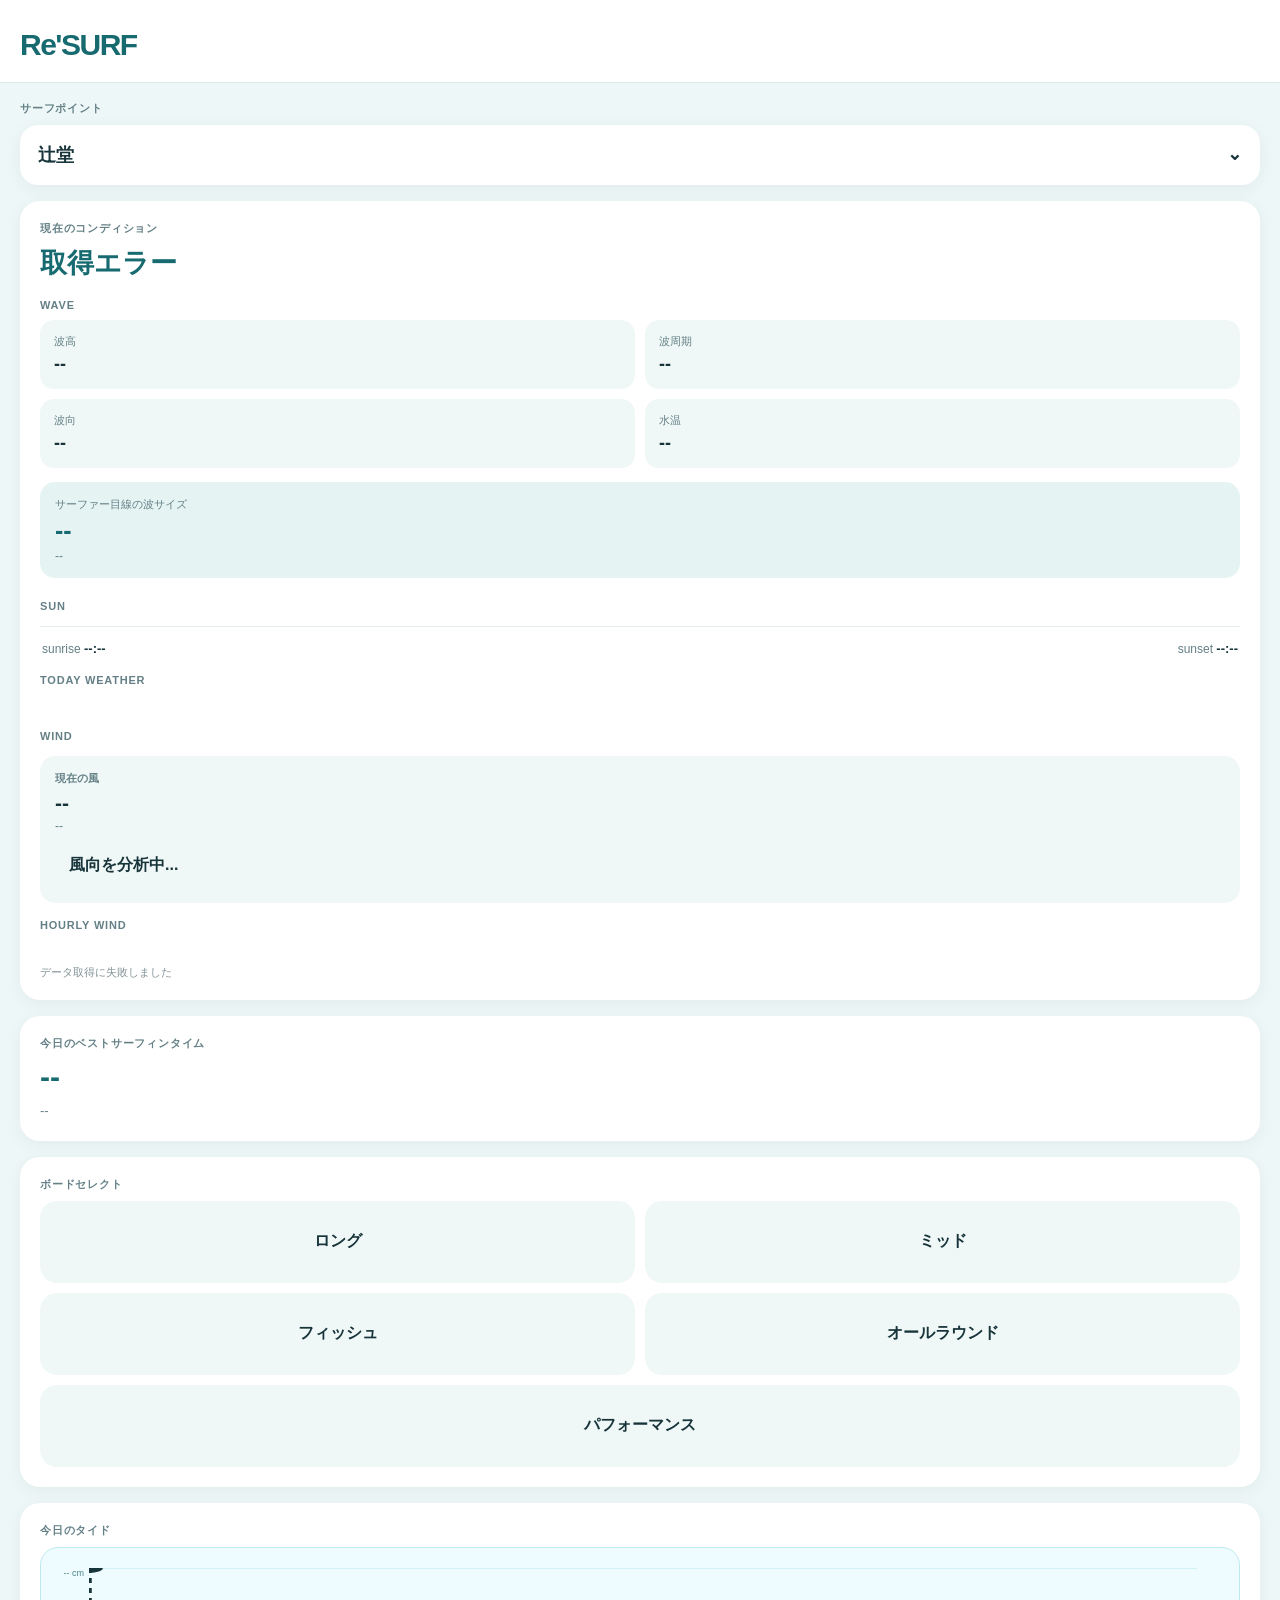
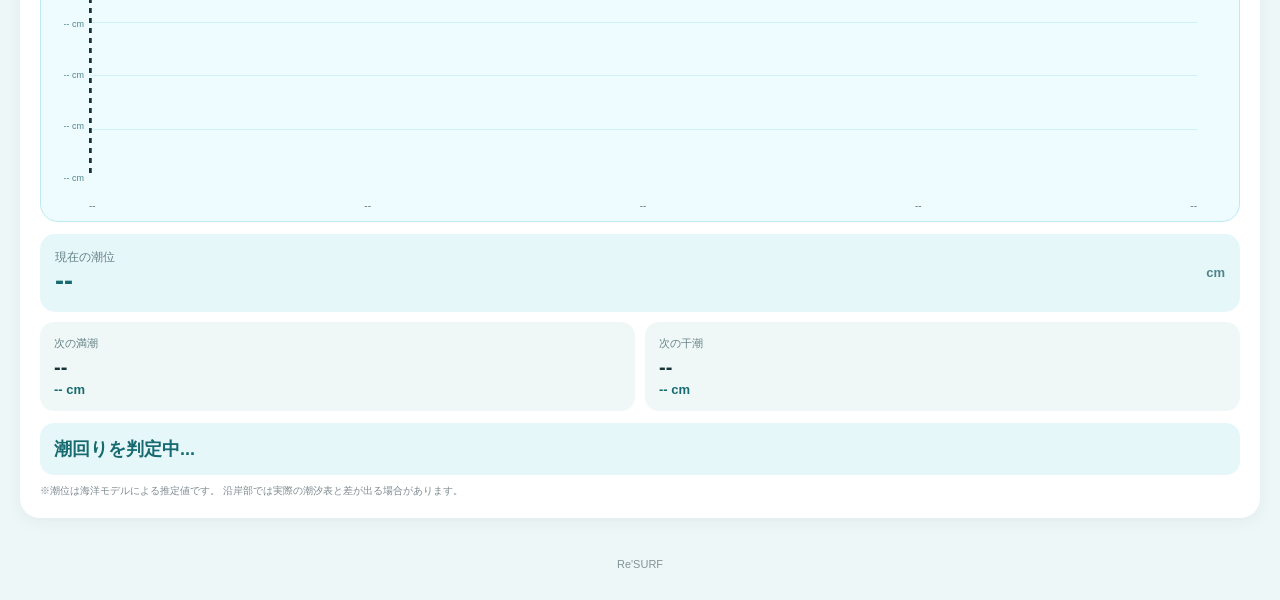
<file: index_backup.html>
<!DOCTYPE html>
<html lang="ja">
<head>
<meta charset="UTF-8">
<meta name="viewport" content="width=device-width, initial-scale=1.0">

<title>Re'SURF</title>

<style>

* {
  box-sizing: border-box;
}

body {
  margin: 0;
  background: #eef7f7;
  color: #17343a;
  font-family:
    -apple-system,
    BlinkMacSystemFont,
    "Helvetica Neue",
    Arial,
    sans-serif;
}

.header {
  background: #ffffff;
  padding: 28px 20px 20px;
  border-bottom: 1px solid #dcebea;
}

.logo {
  font-size: 30px;
  font-weight: 900;
  letter-spacing: -1.5px;
  color: #176b70;
}

.content {
  padding: 18px 20px 35px;
}

.label {
  font-size: 11px;
  color: #648086;
  font-weight: 800;
  letter-spacing: .8px;
  margin-bottom: 9px;
}

.card {
  background: #ffffff;
  border-radius: 20px;
  padding: 20px;
  margin-top: 16px;
  box-shadow: 0 4px 16px rgba(23,52,58,.055);
}


/* =========================
   SPOT
========================= */

.spot-button {
  width: 100%;
  border: none;
  background: #ffffff;
  color: #17343a;
  border-radius: 18px;
  padding: 18px;
  text-align: left;
  font-size: 18px;
  font-weight: 750;
  box-shadow: 0 4px 16px rgba(23,52,58,.06);
  display: flex;
  justify-content: space-between;
}

.spot-menu {
  display: none;
  margin-top: 9px;
  background: #ffffff;
  border-radius: 18px;
  overflow: hidden;
  box-shadow: 0 8px 25px rgba(23,52,58,.08);
}

.spot-item {
  padding: 16px 18px;
  border-bottom: 1px solid #e1eceb;
}


/* =========================
   CURRENT CONDITION
========================= */

.condition {
  font-size: 27px;
  font-weight: 900;
  margin: 4px 0 15px;
  color: #176b70;
}

.data {
  display: grid;
  grid-template-columns: 1fr 1fr;
  gap: 10px;
}

.data-box {
  background: #f0f8f7;
  border-radius: 14px;
  padding: 14px;
}

.data-title {
  color: #648086;
  font-size: 11px;
}

.data-value {
  margin-top: 5px;
  font-size: 18px;
  font-weight: 800;
  color: #17343a;
}

.wave-human {
  margin-top: 14px;
  background: #e6f3f3;
  border-radius: 15px;
  padding: 15px;
}

.wave-human-title {
  font-size: 11px;
  color: #648086;
}

.wave-human-value {
  margin-top: 4px;
  font-size: 25px;
  font-weight: 900;
  color: #176b70;
}

.wave-human-reason {
  margin-top: 4px;
  font-size: 12px;
  color: #648086;
}


/* =========================
   SUN
========================= */

.sun-row {
  margin-top: 14px;
  padding: 14px 2px 2px;
  border-top: 1px solid #e1eceb;
  display: flex;
  justify-content: space-between;
  font-size: 12px;
  color: #648086;
}

.sun-row strong {
  color: #17343a;
  font-size: 13px;
}


/* =========================
   HOURLY WEATHER
========================= */

.hourly-scroll {
  display: flex;
  gap: 9px;
  overflow-x: auto;
  padding: 4px 1px 8px;
  margin-top: 10px;
  -webkit-overflow-scrolling: touch;
  scrollbar-width: none;
}

.hourly-scroll::-webkit-scrollbar {
  display: none;
}

.hour-card {
  flex: 0 0 82px;
  background: #f0f8f7;
  border-radius: 15px;
  padding: 12px 8px;
  text-align: center;
}

.hour-card.current {
  background: #e1f3f2;
  box-shadow: inset 0 0 0 1px #b9dfdc;
}

.hour-time {
  font-size: 11px;
  font-weight: 800;
  color: #648086;
}

.hour-icon {
  font-size: 23px;
  margin: 7px 0;
}

.hour-temp {
  font-size: 16px;
  font-weight: 900;
  color: #17343a;
}

.hour-rain {
  margin-top: 4px;
  font-size: 10px;
  color: #648086;
}

.hour-label {
  margin-top: 3px;
  font-size: 9px;
  color: #176b70;
  font-weight: 800;
}


/* =========================
   WIND
========================= */

.wind-box {
  margin-top: 14px;
  background: #f0f8f7;
  border-radius: 15px;
  padding: 15px;
}

.wind-title {
  font-size: 11px;
  color: #648086;
  font-weight: 800;
}

.wind-main {
  margin-top: 5px;
  font-size: 21px;
  font-weight: 900;
}

.wind-detail {
  margin-top: 4px;
  font-size: 12px;
  color: #648086;
}

.wind-condition {
  margin-top: 10px;
  padding: 12px 14px;
  border-radius: 13px;
  font-weight: 850;
}

.wind-offshore {
  background: #dff3ec;
  color: #14705b;
}

.wind-sideoff {
  background: #e8f0df;
  color: #567238;
}

.wind-sideon {
  background: #fff0d7;
  color: #9a6500;
}

.wind-onshore {
  background: #f8dddd;
  color: #a93c3c;
}


/* =========================
   HOURLY WIND
========================= */

.wind-hour-card {
  flex: 0 0 105px;
  background: #f0f8f7;
  border-radius: 15px;
  padding: 12px 9px;
  text-align: center;
}

.wind-hour-card.current {
  background: #e1f3f2;
  box-shadow: inset 0 0 0 1px #b9dfdc;
}

.wind-hour-time {
  font-size: 11px;
  color: #648086;
  font-weight: 800;
}

.wind-hour-arrow {
  margin: 5px 0;
  font-size: 24px;
  line-height: 1;
}

.wind-hour-dir {
  font-size: 12px;
  font-weight: 900;
}

.wind-hour-speed {
  margin-top: 3px;
  font-size: 12px;
  color: #648086;
}

.wind-hour-condition {
  margin-top: 7px;
  border-radius: 9px;
  padding: 5px 3px;
  font-size: 9px;
  font-weight: 850;
}


/* =========================
   BEST TIME
========================= */

.best-time {
  font-size: 30px;
  font-weight: 900;
  margin-top: 5px;
  color: #176b70;
}

.best-reason {
  margin-top: 7px;
  color: #648086;
  font-size: 13px;
  line-height: 1.5;
}


/* =========================
   BOARD SELECT
========================= */

.board-list {
  display: grid;
  grid-template-columns: 1fr 1fr;
  gap: 10px;
}

.board-card {
  border: none;
  background: #f0f8f7;
  border-radius: 17px;
  padding: 20px 12px;
  text-align: center;
  min-height: 82px;
  display: flex;
  align-items: center;
  justify-content: center;
  cursor: pointer;
  color: #17343a;
  transition: transform .12s ease;
}

.board-card:active {
  transform: scale(.97);
}

.board-card:last-child {
  grid-column: 1 / -1;
}

.board-name {
  font-size: 16px;
  font-weight: 850;
}


/* =========================
   BOARD POPUP
========================= */

.modal-overlay {
  display: none;
  position: fixed;
  inset: 0;
  background: rgba(23,52,58,.42);
  z-index: 1000;
  align-items: center;
  justify-content: center;
  padding: 20px;
}

.modal-overlay.show {
  display: flex;
}

.board-modal {
  width: 100%;
  max-width: 390px;
  background: #ffffff;
  border-radius: 24px;
  padding: 23px;
  box-shadow: 0 20px 50px rgba(23,52,58,.22);
  animation: modalIn .18s ease-out;
}

@keyframes modalIn {
  from {
    opacity: 0;
    transform: translateY(12px) scale(.98);
  }

  to {
    opacity: 1;
    transform: translateY(0) scale(1);
  }
}

.modal-label {
  font-size: 10px;
  color: #648086;
  font-weight: 800;
  letter-spacing: .8px;
}

.modal-board-name {
  margin-top: 4px;
  font-size: 25px;
  font-weight: 900;
  color: #176b70;
}

.modal-condition {
  margin-top: 12px;
  background: #f0f8f7;
  border-radius: 13px;
  padding: 12px;
  font-size: 12px;
  color: #648086;
  line-height: 1.6;
}

.modal-advice {
  margin-top: 15px;
  font-size: 14px;
  line-height: 1.7;
  color: #17343a;
}

.modal-close {
  width: 100%;
  margin-top: 18px;
  border: none;
  background: #176b70;
  color: #ffffff;
  border-radius: 13px;
  padding: 13px;
  font-weight: 850;
  font-size: 14px;
}


/* =========================
   TIDE
========================= */

.tide-chart {
  position: relative;
  width: 100%;
  height: 275px;
  background: #effcff;
  border-radius: 18px;
  overflow: hidden;
  border: 1px solid #bceaf0;
}

.tide-grid {
  position: absolute;
  inset: 20px 42px 38px 48px;

  background:
    repeating-linear-gradient(
      to bottom,
      rgba(0,174,190,.13),
      rgba(0,174,190,.13) 1px,
      transparent 1px,
      transparent 25%
    );
}

.tide-scale {
  position: absolute;
  left: 8px;
  top: 20px;
  bottom: 38px;
  width: 35px;
  display: flex;
  flex-direction: column;
  justify-content: space-between;
  color: #4d858b;
  font-size: 9px;
  text-align: right;
}

.tide-svg {
  position: absolute;
  top: 20px;
  left: 48px;
  width: calc(100% - 90px);
  height: 205px;
}

.tide-area {
  fill: rgba(0,174,190,.14);
}

.tide-line {
  fill: none;
  stroke: #00aebe;
  stroke-width: 4;
  stroke-linecap: round;
  stroke-linejoin: round;
}

.tide-now {
  stroke: #17343a;
  stroke-width: 2;
  stroke-dasharray: 5 5;
}

.tide-now-dot {
  fill: #17343a;
}

.tide-point-high {
  fill: #176b70;
}

.tide-point-low {
  fill: #00aebe;
}

.tide-point-label {
  font-size: 9px;
  font-weight: 800;
  fill: #17343a;
}

.tide-axis {
  position: absolute;
  left: 48px;
  right: 42px;
  bottom: 10px;
  display: flex;
  justify-content: space-between;
  color: #648086;
  font-size: 10px;
}


/* =========================
   CURRENT TIDE
========================= */

.tide-current {
  margin-top: 12px;
  background: #e6f7f9;
  border-radius: 15px;
  padding: 15px;
  display: flex;
  justify-content: space-between;
  align-items: center;
}

.tide-current-title {
  font-size: 12px;
  color: #648086;
}

.tide-current-value {
  font-size: 27px;
  font-weight: 900;
  color: #176b70;
}

.tide-unit {
  font-size: 13px;
  font-weight: 800;
  color: #4d858b;
}

.tide-info {
  display: grid;
  grid-template-columns: 1fr 1fr;
  gap: 10px;
  margin-top: 10px;
}

.tide-box {
  background: #f0f8f7;
  border-radius: 14px;
  padding: 14px;
}

.tide-title {
  color: #648086;
  font-size: 11px;
}

.tide-value {
  font-size: 20px;
  font-weight: 900;
  margin-top: 5px;
  color: #17343a;
}

.tide-height {
  font-size: 13px;
  color: #176b70;
  margin-top: 3px;
  font-weight: 800;
}

.tide-type {
  margin-top: 12px;
  background: #e6f7f9;
  border-radius: 14px;
  padding: 14px;
  font-size: 18px;
  font-weight: 850;
  color: #176b70;
}

.tide-note {
  margin-top: 8px;
  color: #7c898e;
  font-size: 10px;
  line-height: 1.5;
}

.status {
  margin-top: 12px;
  color: #829296;
  font-size: 11px;
}

.bottom {
  text-align: center;
  padding: 5px 0 30px;
  color: #829296;
  font-size: 11px;
}

</style>
</head>


<body>

<div class="header">
  <div class="logo">Re'SURF</div>
</div>

<div class="content">


<!-- =========================
     SURF POINT
========================= -->

<div class="label">
  サーフポイント
</div>

<button
  class="spot-button"
  onclick="toggleSpots()"
>
  <span id="selectedSpot">辻堂</span>
  <span>⌄</span>
</button>

<div
  class="spot-menu"
  id="spotMenu"
>

  <div class="spot-item" onclick="selectSpot('辻堂')">辻堂</div>
  <div class="spot-item" onclick="selectSpot('鵠沼')">鵠沼</div>
  <div class="spot-item" onclick="selectSpot('由比ヶ浜')">由比ヶ浜</div>
  <div class="spot-item" onclick="selectSpot('鴨川')">鴨川</div>
  <div class="spot-item" onclick="selectSpot('平砂浦')">平砂浦</div>

</div>


<!-- =========================
     CURRENT CONDITION
========================= -->

<div class="card">

  <div class="label">
    現在のコンディション
  </div>

  <div
    class="condition"
    id="condition"
  >
    読み込み中...
  </div>


  <div class="label" style="margin-top:18px;">
    WAVE
  </div>

  <div class="data">

    <div class="data-box">
      <div class="data-title">波高</div>
      <div class="data-value" id="waveHeight">--</div>
    </div>

    <div class="data-box">
      <div class="data-title">波周期</div>
      <div class="data-value" id="wavePeriod">--</div>
    </div>

    <div class="data-box">
      <div class="data-title">波向</div>
      <div class="data-value" id="waveDirection">--</div>
    </div>

    <div class="data-box">
      <div class="data-title">水温</div>
      <div class="data-value" id="waterTemp">--</div>
    </div>

  </div>


  <div class="wave-human">

    <div class="wave-human-title">
      サーファー目線の波サイズ
    </div>

    <div
      class="wave-human-value"
      id="humanWave"
    >
      --
    </div>

    <div
      class="wave-human-reason"
      id="humanWaveReason"
    >
      --
    </div>

  </div>


  <!-- =========================
       SUN
  ========================= -->

  <div class="label" style="margin-top:22px;">
    SUN
  </div>

  <div class="sun-row">

    <span>
      sunrise
      <strong id="sunrise">--:--</strong>
    </span>

    <span>
      sunset
      <strong id="sunset">--:--</strong>
    </span>

  </div>


  <div
    class="label"
    style="margin-top:16px;"
  >
    TODAY WEATHER
  </div>

  <div
    class="hourly-scroll"
    id="weatherHourly"
  ></div>


  <!-- =========================
       WIND
  ========================= -->

  <div class="label" style="margin-top:22px;">
    WIND
  </div>

  <div class="wind-box">

    <div class="wind-title">
      現在の風
    </div>

    <div
      class="wind-main"
      id="windDirection"
    >
      --
    </div>

    <div
      class="wind-detail"
      id="windSpeed"
    >
      --
    </div>

    <div
      class="wind-condition"
      id="windCondition"
    >
      風向を分析中...
    </div>

  </div>


  <div
    class="label"
    style="margin-top:16px;"
  >
    HOURLY WIND
  </div>

  <div
    class="hourly-scroll"
    id="windHourly"
  ></div>


  <div
    class="status"
    id="status"
  >
    現在のコンディションを取得しています...
  </div>

</div>


<!-- =========================
     BEST TIME
========================= -->

<div class="card">

  <div class="label">
    今日のベストサーフィンタイム
  </div>

  <div
    class="best-time"
    id="bestTime"
  >
    --
  </div>

  <div
    class="best-reason"
    id="bestReason"
  >
    --
  </div>

</div>


<!-- =========================
     BOARD SELECT
========================= -->

<div class="card">

  <div class="label">
    ボードセレクト
  </div>

  <div
    class="board-list"
    id="boardList"
  ></div>

</div>


<!-- =========================
     TIDE
========================= -->

<div class="card">

  <div class="label">
    今日のタイド
  </div>


  <div class="tide-chart">

    <div class="tide-grid"></div>


    <div class="tide-scale">

      <span id="scaleTop">-- cm</span>
      <span id="scale75">-- cm</span>
      <span id="scale50">-- cm</span>
      <span id="scale25">-- cm</span>
      <span id="scaleBottom">-- cm</span>

    </div>


    <svg
      class="tide-svg"
      viewBox="0 0 400 205"
      preserveAspectRatio="none"
    >

      <polygon
        id="tideArea"
        class="tide-area"
        points=""
      />

      <polyline
        id="tideLine"
        class="tide-line"
        points=""
      />

      <line
        id="tideNow"
        class="tide-now"
        x1="0"
        y1="0"
        x2="0"
        y2="205"
      />

      <circle
        id="tideNowDot"
        class="tide-now-dot"
        cx="0"
        cy="0"
        r="5"
      />

      <g id="tideExtremePoints"></g>

    </svg>


    <div class="tide-axis">

      <span id="tideTime0">--</span>
      <span id="tideTime1">--</span>
      <span id="tideTime2">--</span>
      <span id="tideTime3">--</span>
      <span id="tideTime4">--</span>

    </div>

  </div>


  <div class="tide-current">

    <div>

      <div class="tide-current-title">
        現在の潮位
      </div>

      <div
        class="tide-current-value"
        id="currentTide"
      >
        --
      </div>

    </div>

    <div class="tide-unit">
      cm
    </div>

  </div>


  <div class="tide-info">

    <div class="tide-box">

      <div class="tide-title">
        次の満潮
      </div>

      <div
        class="tide-value"
        id="nextHigh"
      >
        --
      </div>

      <div
        class="tide-height"
        id="nextHighHeight"
      >
        -- cm
      </div>

    </div>


    <div class="tide-box">

      <div class="tide-title">
        次の干潮
      </div>

      <div
        class="tide-value"
        id="nextLow"
      >
        --
      </div>

      <div
        class="tide-height"
        id="nextLowHeight"
      >
        -- cm
      </div>

    </div>

  </div>


  <div
    class="tide-type"
    id="tideType"
  >
    潮回りを判定中...
  </div>


  <div class="tide-note">
    ※潮位は海洋モデルによる推定値です。
    沿岸部では実際の潮汐表と差が出る場合があります。
  </div>

</div>


</div>


<div class="bottom">
  Re'SURF
</div>


<!-- =========================
     BOARD MODAL
========================= -->

<div
  class="modal-overlay"
  id="boardModal"
  onclick="closeBoardModal(event)"
>

  <div
    class="board-modal"
    onclick="event.stopPropagation()"
  >

    <div class="modal-label">
      BOARD ADVICE
    </div>

    <div
      class="modal-board-name"
      id="modalBoardName"
    >
      --
    </div>

    <div
      class="modal-condition"
      id="modalCondition"
    >
      --
    </div>

    <div
      class="modal-advice"
      id="modalAdvice"
    >
      --
    </div>

    <button
      class="modal-close"
      onclick="closeBoardModal()"
    >
      閉じる
    </button>

  </div>

</div>


<script>


/* =========================
   SPOT DATA
========================= */

const spots = {

  "辻堂": {
    latitude: 35.318333,
    longitude: 139.453056,

    beachDirection: 202,

    // 北〜北東をオフショア基準
    offshoreFrom: 22.5,
    offshoreRange: 30
  },

  "鵠沼": {
    latitude: 35.314861,
    longitude: 139.470889,

    beachDirection: 195,

    // 北〜北東をオフショア基準
    offshoreFrom: 22.5,
    offshoreRange: 30
  },

  "由比ヶ浜": {
    latitude: 35.309444,
    longitude: 139.537778,

    beachDirection: 157,

    // 北〜北東をオフショア基準
    offshoreFrom: 22.5,
    offshoreRange: 30
  },

  "鴨川": {
    // 鴨川＝マルキ
    latitude: 35.120797,
    longitude: 140.132091,

    beachDirection: 157,

    // 北西〜北寄りをオフショア基準
    offshoreFrom: 337.5,
    offshoreRange: 30
  },

  "平砂浦": {
    // 平砂浦ファミリーパーク下付近
    latitude: 34.943784,
    longitude: 139.810939,

    beachDirection: 202,

    // 北東をオフショア基準
    offshoreFrom: 45,
    offshoreRange: 30
  }

};


/* =========================
   BOARD TYPES
========================= */

const boards = [

  {
    id: "long",
    name: "ロング"
  },

  {
    id: "mid",
    name: "ミッド"
  },

  {
    id: "fish",
    name: "フィッシュ"
  },

  {
    id: "allround",
    name: "オールラウンド"
  },

  {
    id: "performance",
    name: "パフォーマンス"
  }

];


/* =========================
   BOARD DISPLAY
========================= */

function renderBoards() {

  const list =
    document.getElementById("boardList");

  list.innerHTML = "";

  boards.forEach(board => {

    const card =
      document.createElement("button");

    card.className = "board-card";

    card.innerHTML = `
      <div class="board-name">
        ${board.name}
      </div>
    `;

    card.onclick = () => {
      openBoardModal(board.id);
    };

    list.appendChild(card);

  });

}


/* =========================
   BOARD ADVICE
========================= */

function getBoardAdvice(
  boardId,
  height,
  period,
  windSpeed,
  windCondition
) {

  const waveText =
    Number.isFinite(height)
      ? `${height.toFixed(2)}m`
      : "--";

  const periodText =
    Number.isFinite(period)
      ? `${period.toFixed(1)}秒`
      : "--";


  const base =
    `現在の波は約${waveText}・周期${periodText}。`;


  const windText =
    windCondition
      ? `風は${windCondition}。`
      : "";


  const advice = {

    long:
      `${base}${windText} テイクオフの早さと安定感を活かして、まずは波のいいピークを選ぶ。小波なら無理にアクションを狙わず、早めに立ってスピードを維持するのがポイント。`,

    mid:
      `${base}${windText} 波をよく見て少し前からテイクオフし、板のスピードを落とさずラインを長く使う。厚いセクションでは焦ってターンを入れず、板を走らせることを優先。`,

    fish:
      `${base}${windText} フィッシュのスピードを活かして、テイクオフ後は早めに横へ。厚い波ではレールを入れすぎず、板を走らせながら波のポケットへ戻るイメージ。`,

    allround:
      `${base}${windText} 波のフェイスに合わせてテイクオフ位置を調整。まずはスピードを作ってから、波の力があるセクションでターンを入れる。`,

    performance:
      `${base}${windText} 波にパワーがあるなら、テイクオフ後すぐにラインを決めてポケットへ。小さめなら無理に縦へ行かず、スピードを失わないライン取りを優先。`

  };


  return advice[boardId] || "";
}


/* =========================
   BOARD MODAL
========================= */

function openBoardModal(boardId) {

  const board =
    boards.find(
      item => item.id === boardId
    );

  if (!board) return;


  const height =
    window.currentWaveHeight;

  const period =
    window.currentWavePeriod;

  const windSpeed =
    window.currentWindSpeed;

  const windCondition =
    window.currentWindCondition;


  document.getElementById(
    "modalBoardName"
  ).textContent =
    board.name;


  document.getElementById(
    "modalCondition"
  ).textContent =
    `現在の波 ${Number.isFinite(height) ? height.toFixed(2) + " m" : "--"}`
    +
    ` / 周期 ${Number.isFinite(period) ? period.toFixed(1) + " 秒" : "--"}`
    +
    ` / 風 ${Number.isFinite(windSpeed) ? windSpeed.toFixed(1) + " m/s" : "--"}`
    +
    ` / ${windCondition || "--"}`;


  document.getElementById(
    "modalAdvice"
  ).textContent =
    getBoardAdvice(
      board.id,
      height,
      period,
      windSpeed,
      windCondition
    );


  document.getElementById(
    "boardModal"
  ).classList.add("show");

}


function closeBoardModal(event) {

  if (
    event &&
    event.target !==
    document.getElementById("boardModal")
  ) {
    return;
  }

  document.getElementById(
    "boardModal"
  ).classList.remove("show");

}


/* =========================
   BOARD RECOMMENDATION
========================= */

function getRecommendedBoard(
  height,
  period
) {

  if (height < 0.35) return "long";

  if (height < 0.50) return "mid";

  if (height < 0.75) return "fish";

  if (height < 1.20) {

    if (period >= 9) {
      return "allround";
    }

    return "fish";

  }

  if (height < 1.70) return "allround";

  return "performance";

}


/* =========================
   DIRECTION
========================= */

function getDirection(degrees) {

  if (!Number.isFinite(degrees)) {
    return "--";
  }

  const directions = [
    "北",
    "北北東",
    "北東",
    "東北東",
    "東",
    "東南東",
    "南東",
    "南南東",
    "南",
    "南南西",
    "南西",
    "西南西",
    "西",
    "西北西",
    "北西",
    "北北西"
  ];

  return directions[
    Math.round(degrees / 22.5) % 16
  ];

}


/* =========================
   WIND CONDITION
========================= */

function angleDifference(a,b) {

  let diff =
    Math.abs(a-b) % 360;

  if (diff > 180) {
    diff = 360 - diff;
  }

  return diff;

}


function getWindCondition(
  windDirection,
  spot
) {

  if (!Number.isFinite(windDirection)) {
    return {
      label: "--",
      className: ""
    };
  }


  const diff =
    angleDifference(
      windDirection,
      spot.offshoreFrom
    );


  const offshoreRange =
    spot.offshoreRange || 30;


  if (
    diff <= offshoreRange
  ) {

    return {
      label: "オフショア",
      className: "wind-offshore"
    };

  }


  if (
    diff <= 75
  ) {

    return {
      label: "サイドオフ",
      className: "wind-sideoff"
    };

  }


  if (
    diff <= 120
  ) {

    return {
      label: "サイドオン",
      className: "wind-sideon"
    };

  }


  return {
    label: "オンショア",
    className: "wind-onshore"
  };

}


/* =========================
   HUMAN WAVE
========================= */

function humanWave(height) {

  if (height < .25) {
    return [
      "スネ〜ヒザ",
      "かなり小さめの波"
    ];
  }

  if (height < .45) {
    return [
      "ヒザ〜モモ",
      "小波コンディション"
    ];
  }

  if (height < .70) {
    return [
      "モモ〜腰",
      "小〜中サイズ"
    ];
  }

  if (height < 1.00) {
    return [
      "腰〜腹",
      "十分なサイズ"
    ];
  }

  if (height < 1.30) {
    return [
      "腹〜胸",
      "しっかりしたサイズ"
    ];
  }

  if (height < 1.70) {
    return [
      "胸〜肩",
      "サイズのある波"
    ];
  }

  if (height < 2.20) {
    return [
      "頭前後",
      "かなりサイズあり"
    ];
  }

  return [
    "頭オーバー",
    "大きなコンディション"
  ];

}


/* =========================
   WEATHER ICON
========================= */

function weatherIcon(code) {

  if (!Number.isFinite(code)) {
    return "🌤️";
  }

  if (code === 0) return "☀️";

  if (
    code === 1 ||
    code === 2
  ) {
    return "🌤️";
  }

  if (code === 3) {
    return "☁️";
  }

  if (
    code === 45 ||
    code === 48
  ) {
    return "🌫️";
  }

  if (
    code >= 51 &&
    code <= 57
  ) {
    return "🌦️";
  }

  if (
    code >= 61 &&
    code <= 67
  ) {
    return "🌧️";
  }

  if (
    code >= 71 &&
    code <= 77
  ) {
    return "❄️";
  }

  if (
    code >= 80 &&
    code <= 82
  ) {
    return "🌧️";
  }

  if (
    code >= 95
  ) {
    return "⛈️";
  }

  return "🌤️";

}


/* =========================
   TIME FORMAT
========================= */

function formatTime(time) {

  if (!time) return "--";

  const date =
    new Date(time);

  if (
    Number.isNaN(
      date.getTime()
    )
  ) {
    return "--";
  }

  return date.toLocaleTimeString(
    "ja-JP",
    {
      hour: "2-digit",
      minute: "2-digit",
      hour12: false,
      timeZone: "Asia/Tokyo"
    }
  );

}


/* =========================
   DATE KEY
========================= */

function todayKey() {

  return new Date()
    .toLocaleDateString(
      "en-CA",
      {
        timeZone: "Asia/Tokyo"
      }
    );

}


/* =========================
   HOURLY WEATHER DISPLAY
========================= */

function renderHourlyWeather(
  times,
  codes,
  temperatures,
  rainProbabilities
) {

  const container =
    document.getElementById(
      "weatherHourly"
    );

  container.innerHTML = "";


  if (!Array.isArray(times)) {
    return;
  }


  const today =
    todayKey();


  const now =
    Date.now();


  for (
    let i = 0;
    i < times.length;
    i++
  ) {

    const date =
      new Date(times[i]);


    if (
      Number.isNaN(
        date.getTime()
      )
    ) {
      continue;
    }


    const localDate =
      date.toLocaleDateString(
        "en-CA",
        {
          timeZone: "Asia/Tokyo"
        }
      );


    if (
      localDate !== today
    ) {
      continue;
    }


    if (
      date.getTime() <
      now - 60 * 60 * 1000
    ) {
      continue;
    }


    const card =
      document.createElement("div");

    card.className =
      "hour-card" +
      (
        Math.abs(
          date.getTime() - now
        ) < 60 * 60 * 1000
          ? " current"
          : ""
      );


    const temp =
      temperatures &&
      Number.isFinite(
        temperatures[i]
      )
        ? Math.round(
            temperatures[i]
          ) + "°"
        : "--";


    const rain =
      rainProbabilities &&
      Number.isFinite(
        rainProbabilities[i]
      )
        ? rainProbabilities[i] + "%"
        : "--";


    card.innerHTML = `

      <div class="hour-time">
        ${formatTime(times[i])}
      </div>

      <div class="hour-icon">
        ${weatherIcon(codes[i])}
      </div>

      <div class="hour-temp">
        ${temp}
      </div>

      <div class="hour-rain">
        ☔ ${rain}
      </div>

      ${
        Math.abs(
          date.getTime() - now
        ) < 60 * 60 * 1000
          ? `<div class="hour-label">現在</div>`
          : ""
      }

    `;


    container.appendChild(card);

  }

}


/* =========================
   HOURLY WIND DISPLAY
========================= */

function renderHourlyWind(
  times,
  speeds,
  directions,
  spot
) {

  const container =
    document.getElementById(
      "windHourly"
    );

  container.innerHTML = "";


  if (!Array.isArray(times)) {
    return;
  }


  const now =
    Date.now();


  for (
    let i = 0;
    i < times.length;
    i++
  ) {

    const date =
      new Date(times[i]);


    if (
      Number.isNaN(
        date.getTime()
      )
    ) {
      continue;
    }


    if (
      date.getTime() <
      now - 15 * 60 * 1000
    ) {
      continue;
    }


    const speed =
      Number.isFinite(
        speeds[i]
      )
        ? speeds[i]
        : null;


    const direction =
      Number.isFinite(
        directions[i]
      )
        ? directions[i]
        : null;


    const result =
      getWindCondition(
        direction,
        spot
      );


    const card =
      document.createElement("div");

    card.className =
      "wind-hour-card" +
      (
        Math.abs(
          date.getTime() - now
        ) < 60 * 60 * 1000
          ? " current"
          : ""
      );


    const arrow =
      direction !== null
        ? getWindArrow(direction)
        : "•";


    card.innerHTML = `

      <div class="wind-hour-time">
        ${formatTime(times[i])}
      </div>

      <div class="wind-hour-arrow">
        ${arrow}
      </div>

      <div class="wind-hour-dir">
        ${direction !== null
          ? getDirection(direction)
          : "--"}
      </div>

      <div class="wind-hour-speed">
        ${speed !== null
          ? speed.toFixed(1) + " m/s"
          : "--"}
      </div>

      <div
        class="wind-hour-condition ${result.className}"
      >
        ${result.label}
      </div>

    `;


    container.appendChild(card);

  }

}


/* =========================
   WIND ARROW
========================= */

function getWindArrow(
  degrees
) {

  if (!Number.isFinite(degrees)) {
    return "•";
  }

  const arrows = [
    "↓",
    "↙",
    "←",
    "↖",
    "↑",
    "↗",
    "→",
    "↘"
  ];

  return arrows[
    Math.round(
      degrees / 45
    ) % 8
  ];

}


/* =========================
   BEST TIME
========================= */

function getBestTime(
  height,
  period,
  windSpeed
) {

  if (
    Number.isFinite(windSpeed) &&
    windSpeed <= 5 &&
    Number.isFinite(height) &&
    height >= .6
  ) {

    return [
      "07:00〜10:00",
      "波と風のバランスが良い時間帯として判定。"
    ];

  }

  if (
    Number.isFinite(height) &&
    height >= 1.0
  ) {

    return [
      "06:00〜09:00",
      "サイズがあるため、風が弱い時間帯を優先。"
    ];

  }

  return [
    "07:00〜10:00",
    "現在はプロトタイプの時間帯判定です。"
  ];

}


/* =========================
   TIDE EXTREMES
========================= */

function findTideExtremes(
  times,
  levels
) {

  const result = [];

  if (
    !times ||
    !levels ||
    times.length < 3
  ) {
    return result;
  }


  for (
    let i = 1;
    i < levels.length - 1;
    i++
  ) {

    const current =
      levels[i];

    const previous =
      levels[i - 1];

    const next =
      levels[i + 1];


    if (
      !Number.isFinite(current) ||
      !Number.isFinite(previous) ||
      !Number.isFinite(next)
    ) {
      continue;
    }


    if (
      current > previous &&
      current >= next
    ) {

      result.push({
        type: "high",
        index: i,
        time: times[i],
        level: current
      });

    }


    if (
      current < previous &&
      current <= next
    ) {

      result.push({
        type: "low",
        index: i,
        time: times[i],
        level: current
      });

    }

  }


  return result;

}


/* =========================
   INTERPOLATED CURRENT TIDE
========================= */

function interpolateTide(
  times,
  levels
) {

  const now =
    Date.now();


  for (
    let i = 0;
    i < times.length - 1;
    i++
  ) {

    const t1 =
      new Date(times[i]).getTime();

    const t2 =
      new Date(times[i + 1]).getTime();


    if (
      now >= t1 &&
      now <= t2
    ) {

      const l1 =
        levels[i];

      const l2 =
        levels[i + 1];


      if (
        Number.isFinite(l1) &&
        Number.isFinite(l2)
      ) {

        const ratio =
          (now - t1) /
          (t2 - t1);


        return (
          l1 +
          (l2 - l1) *
          ratio
        );

      }

    }

  }


  return null;

}


/* =========================
   TIDE GRAPH
========================= */

function drawTideGraph(
  allTimes,
  allLevels
) {

  if (
    !Array.isArray(allTimes) ||
    !Array.isArray(allLevels)
  ) {
    return null;
  }


  const today =
    todayKey();


  const validPairs = [];


  for (
    let i = 0;
    i <
    Math.min(
      allTimes.length,
      allLevels.length
    );
    i++
  ) {

    if (
      !allTimes[i] ||
      !Number.isFinite(
        allLevels[i]
      )
    ) {
      continue;
    }


    const date =
      new Date(allTimes[i]);


    const localDate =
      date.toLocaleDateString(
        "en-CA",
        {
          timeZone: "Asia/Tokyo"
        }
      );


    if (
      localDate === today
    ) {

      validPairs.push({
        time: allTimes[i],
        level: allLevels[i]
      });

    }

  }


  if (
    validPairs.length < 2
  ) {
    return null;
  }


  const width = 400;
  const height = 205;
  const padding = 8;


  const validLevels =
    validPairs.map(
      item => item.level
    );


  let min =
    Math.min(
      ...validLevels
    );

  let max =
    Math.max(
      ...validLevels
    );


  const margin =
    Math.max(
      (max - min) * .12,
      .10
    );


  min -= margin;
  max += margin;


  const range =
    max - min || 1;


  const points = [];


  validPairs.forEach(
    (item,index) => {

      const x =
        padding +
        index /
        Math.max(
          validPairs.length - 1,
          1
        ) *
        (width - padding * 2);


      const y =
        height -
        padding -
        (
          (item.level - min) /
          range
        ) *
        (height-padding*2);


      points.push(
        x.toFixed(1) +
        "," +
        y.toFixed(1)
      );

    }
  );


  const pointString =
    points.join(" ");


  document
    .getElementById("tideLine")
    .setAttribute(
      "points",
      pointString
    );


  document
    .getElementById("tideArea")
    .setAttribute(
      "points",
      pointString +
      ` ${width},${height} 0,${height}`
    );


  /* TIME AXIS */

  const indexes = [
    0,
    Math.floor(
      (validPairs.length-1)*.25
    ),
    Math.floor(
      (validPairs.length-1)*.5
    ),
    Math.floor(
      (validPairs.length-1)*.75
    ),
    validPairs.length-1
  ];


  indexes.forEach(
    (index,i) => {

      const element =
        document.getElementById(
          "tideTime"+i
        );


      if (element) {

        element.textContent =
          formatTime(
            validPairs[index].time
          );

      }

    }
  );


  /* SCALE */

  const scaleValues = [
    max,
    max - range*.25,
    max - range*.50,
    max - range*.75,
    min
  ];


  [
    "scaleTop",
    "scale75",
    "scale50",
    "scale25",
    "scaleBottom"
  ].forEach(
    (id,index) => {

      document.getElementById(id)
        .textContent =
        Math.round(
          scaleValues[index] * 100
        ) + " cm";

    }
  );


  /* CURRENT POSITION */

  const now =
    Date.now();


  let currentIndex = 0;
  let closestDiff =
    Infinity;


  validPairs.forEach(
    (item,index) => {

      const diff =
        Math.abs(
          new Date(item.time).getTime()
          -
          now
        );


      if (
        diff < closestDiff
      ) {

        closestDiff = diff;
        currentIndex = index;

      }

    }
  );


  const currentX =
    padding +
    currentIndex /
    Math.max(
      validPairs.length - 1,
      1
    ) *
    (width-padding*2);


  const interpolated =
    interpolateTide(
      validPairs.map(
        item => item.time
      ),
      validPairs.map(
        item => item.level
      )
    );


  const currentLevel =
    Number.isFinite(
      interpolated
    )
      ? interpolated
      : validPairs[currentIndex].level;


  const currentY =
    height -
    padding -
    (
      (currentLevel-min) /
      range
    ) *
    (height-padding*2);


  const nowLine =
    document.getElementById(
      "tideNow"
    );


  nowLine.setAttribute(
    "x1",
    currentX
  );

  nowLine.setAttribute(
    "x2",
    currentX
  );


  const nowDot =
    document.getElementById(
      "tideNowDot"
    );


  nowDot.setAttribute(
    "cx",
    currentX
  );

  nowDot.setAttribute(
    "cy",
    currentY
  );


  document.getElementById(
    "currentTide"
  ).textContent =
    Math.round(
      currentLevel * 100
    );


  /* HIGH / LOW POINTS */

  const extremes =
    findTideExtremes(
      validPairs.map(
        x => x.time
      ),
      validPairs.map(
        x => x.level
      )
    );


  const pointGroup =
    document.getElementById(
      "tideExtremePoints"
    );


  pointGroup.innerHTML = "";


  extremes.forEach(
    extreme => {

      const x =
        padding +
        extreme.index /
        Math.max(
          validPairs.length - 1,
          1
        ) *
        (width-padding*2);


      const y =
        height -
        padding -
        (
          (extreme.level-min) /
          range
        ) *
        (height-padding*2);


      const circle =
        document.createElementNS(
          "http://www.w3.org/2000/svg",
          "circle"
        );


      circle.setAttribute(
        "cx",
        x
      );

      circle.setAttribute(
        "cy",
        y
      );

      circle.setAttribute(
        "r",
        4
      );

      circle.setAttribute(
        "class",
        extreme.type === "high"
          ? "tide-point-high"
          : "tide-point-low"
      );


      const text =
        document.createElementNS(
          "http://www.w3.org/2000/svg",
          "text"
        );


      text.setAttribute(
        "x",
        x
      );

      text.setAttribute(
        "y",
        extreme.type === "high"
          ? y - 8
          : y + 16
      );

      text.setAttribute(
        "text-anchor",
        "middle"
      );

      text.setAttribute(
        "class",
        "tide-point-label"
      );


      text.textContent =
        Math.round(
          extreme.level * 100
        ) + "cm";


      pointGroup.appendChild(
        circle
      );

      pointGroup.appendChild(
        text
      );

    }
  );


  return extremes;

}


/* =========================
   TIDE TYPE
========================= */

function getTideType(
  levels
) {

  if (
    !levels ||
    !levels.length
  ) {
    return "潮回り判定不可";
  }


  const valid =
    levels.filter(
      v =>
        Number.isFinite(v)
    );


  if (!valid.length) {
    return "潮回り判定不可";
  }


  const range =
    Math.max(...valid)
    -
    Math.min(...valid);


  if (range >= 1.5) {
    return "大潮";
  }

  if (range >= 1.0) {
    return "中潮";
  }

  if (range >= .6) {
    return "小潮";
  }

  return "長潮・若潮";

}


/* =========================
   NEXT HIGH / LOW
========================= */

function setNextTide(
  allExtremes
) {

  const now =
    Date.now();


  const future =
    allExtremes.filter(
      item =>
        new Date(item.time)
          .getTime() > now
    );


  const nextHigh =
    future.find(
      item =>
        item.type === "high"
    );


  const nextLow =
    future.find(
      item =>
        item.type === "low"
    );


  if (nextHigh) {

    document.getElementById(
      "nextHigh"
    ).textContent =
      formatTime(
        nextHigh.time
      );


    document.getElementById(
      "nextHighHeight"
    ).textContent =
      Math.round(
        nextHigh.level * 100
      ) + " cm";

  }


  if (nextLow) {

    document.getElementById(
      "nextLow"
    ).textContent =
      formatTime(
        nextLow.time
      );


    document.getElementById(
      "nextLowHeight"
    ).textContent =
      Math.round(
        nextLow.level * 100
      ) + " cm";

  }

}


/* =========================
   MENU
========================= */

function toggleSpots() {

  const menu =
    document.getElementById(
      "spotMenu"
    );


  menu.style.display =
    menu.style.display === "block"
      ? "none"
      : "block";

}


function selectSpot(
  spot
) {

  document.getElementById(
    "selectedSpot"
  ).textContent =
    spot;


  document.getElementById(
    "spotMenu"
  ).style.display =
    "none";


  loadData(spot);

}


/* =========================
   MAIN DATA
========================= */

async function loadData(
  spot
) {

  const location =
    spots[spot];


  if (!location) {
    return;
  }


  document.getElementById(
    "condition"
  ).textContent =
    "読み込み中...";


  try {

    const marineUrl =

      "https://marine-api.open-meteo.com/v1/marine" +

      "?latitude=" +
      location.latitude +

      "&longitude=" +
      location.longitude +

      "&current=" +
      "wave_height," +
      "wave_direction," +
      "wave_period," +
      "sea_level_height_msl," +
      "sea_surface_temperature" +

      "&hourly=" +
      "wave_height," +
      "wave_direction," +
      "wave_period," +
      "sea_level_height_msl," +
      "sea_surface_temperature" +

      "&forecast_days=2" +

      "&timezone=Asia%2FTokyo";


    const weatherUrl =

      "https://api.open-meteo.com/v1/forecast" +

      "?latitude=" +
      location.latitude +

      "&longitude=" +
      location.longitude +

      "&current=" +
      "wind_speed_10m," +
      "wind_direction_10m," +
      "temperature_2m," +
      "weather_code" +

      "&hourly=" +
      "temperature_2m," +
      "weather_code," +
      "precipitation_probability," +
      "wind_speed_10m," +
      "wind_direction_10m" +

      "&daily=" +
      "sunrise,sunset" +

      "&forecast_days=2" +

      "&wind_speed_unit=ms" +

      "&timezone=Asia%2FTokyo";


    const [
      marineResponse,
      weatherResponse
    ] =
      await Promise.all([
        fetch(marineUrl),
        fetch(weatherUrl)
      ]);


    if (
      !marineResponse.ok ||
      !weatherResponse.ok
    ) {
      throw new Error(
        "API request failed"
      );
    }


    const marine =
      await marineResponse.json();


    const weather =
      await weatherResponse.json();


    /* =========================
       WAVE
    ========================= */

    const waveHeight =
      marine.current.wave_height;


    const wavePeriod =
      marine.current.wave_period;


    const waveDirection =
      marine.current.wave_direction;


    window.currentWaveHeight =
      waveHeight;


    window.currentWavePeriod =
      wavePeriod;


    document.getElementById(
      "waveHeight"
    ).textContent =
      Number.isFinite(waveHeight)
        ? waveHeight.toFixed(2) + " m"
        : "--";


    document.getElementById(
      "wavePeriod"
    ).textContent =
      Number.isFinite(wavePeriod)
        ? wavePeriod.toFixed(1) + " 秒"
        : "--";


    document.getElementById(
      "waveDirection"
    ).textContent =
      Number.isFinite(waveDirection)
        ? getDirection(waveDirection)
        : "--";


    /* =========================
       HUMAN WAVE
    ========================= */

    if (
      Number.isFinite(waveHeight)
    ) {

      const human =
        humanWave(
          waveHeight
        );


      document.getElementById(
        "humanWave"
      ).textContent =
        human[0];


      document.getElementById(
        "humanWaveReason"
      ).textContent =
        human[1];

    }


    /* =========================
       WATER TEMP
    ========================= */

    const waterTemp =
      marine.current
        .sea_surface_temperature;


    document.getElementById(
      "waterTemp"
    ).textContent =
      Number.isFinite(waterTemp)
        ? waterTemp.toFixed(1) + " °C"
        : "--";


    /* =========================
       WIND CURRENT
    ========================= */

    const windSpeed =
      weather.current
        .wind_speed_10m;


    const windDirection =
      weather.current
        .wind_direction_10m;


    window.currentWindSpeed =
      windSpeed;


    const windResult =
      getWindCondition(
        windDirection,
        location
      );


    window.currentWindCondition =
      windResult.label;


    document.getElementById(
      "windSpeed"
    ).textContent =
      Number.isFinite(windSpeed)
        ? windSpeed.toFixed(1) + " m/s"
        : "--";


    document.getElementById(
      "windDirection"
    ).textContent =
      Number.isFinite(windDirection)
        ? getDirection(
            windDirection
          )
        : "--";


    const conditionElement =
      document.getElementById(
        "windCondition"
      );


    conditionElement.textContent =
      windResult.label;


    conditionElement.className =
      "wind-condition " +
      windResult.className;


    /* =========================
       SUN
    ========================= */

    document.getElementById(
      "sunrise"
    ).textContent =
      formatTime(
        weather.daily.sunrise[0]
      );


    document.getElementById(
      "sunset"
    ).textContent =
      formatTime(
        weather.daily.sunset[0]
      );


    /* =========================
       HOURLY WEATHER
    ========================= */

    renderHourlyWeather(
      weather.hourly.time,
      weather.hourly.weather_code,
      weather.hourly.temperature_2m,
      weather.hourly.precipitation_probability
    );


    /* =========================
       HOURLY WIND
    ========================= */

    renderHourlyWind(
      weather.hourly.time,
      weather.hourly.wind_speed_10m,
      weather.hourly.wind_direction_10m,
      location
    );


    /* =========================
       BOARD
    ========================= */

    renderBoards();


    /* =========================
       BEST TIME
    ========================= */

    const best =
      getBestTime(
        waveHeight,
        wavePeriod,
        windSpeed
      );


    document.getElementById(
      "bestTime"
    ).textContent =
      best[0];


    document.getElementById(
      "bestReason"
    ).textContent =
      best[1];


    /* =========================
       TIDE
    ========================= */

    const tideTimes =
      marine.hourly.time;


    const tideLevels =
      marine.hourly
        .sea_level_height_msl;


    const todayExtremes =
      drawTideGraph(
        tideTimes,
        tideLevels
      );


    /*
      2日分のデータから
      次の満潮・干潮を探す
    */

    const allExtremes =
      findTideExtremes(
        tideTimes,
        tideLevels
      );


    if (allExtremes.length) {

      setNextTide(
        allExtremes
      );

    }


    /*
      今日の潮位レンジから
      潮回りを簡易判定
    */

    const todayLevels = [];


    for (
      let i = 0;
      i <
      Math.min(
        tideTimes.length,
        tideLevels.length
      );
      i++
    ) {

      const localDate =
        new Date(
          tideTimes[i]
        ).toLocaleDateString(
          "en-CA",
          {
            timeZone: "Asia/Tokyo"
          }
        );


      if (
        localDate === todayKey() &&
        Number.isFinite(
          tideLevels[i]
        )
      ) {

        todayLevels.push(
          tideLevels[i]
        );

      }

    }


    document.getElementById(
      "tideType"
    ).textContent =
      getTideType(
        todayLevels
      );


    /* =========================
       CONDITION
    ========================= */

    document.getElementById(
      "condition"
    ).textContent =
      "現在のコンディション";


    document.getElementById(
      "status"
    ).textContent =
      `${spot}の最新データを表示中`;

  }


  catch(error) {

    console.error(error);


    document.getElementById(
      "condition"
    ).textContent =
      "取得エラー";


    document.getElementById(
      "status"
    ).textContent =
      "データ取得に失敗しました";

  }

}


/* =========================
   INITIAL
========================= */

renderBoards();

loadData(
  "辻堂"
);


/* =========================
   AUTO UPDATE
========================= */

setInterval(

  () => {

    const spot =
      document.getElementById(
        "selectedSpot"
      ).textContent;


    loadData(
      spot
    );

  },

  30 * 60 * 1000

);

</script>

</body>
</html>
</file>
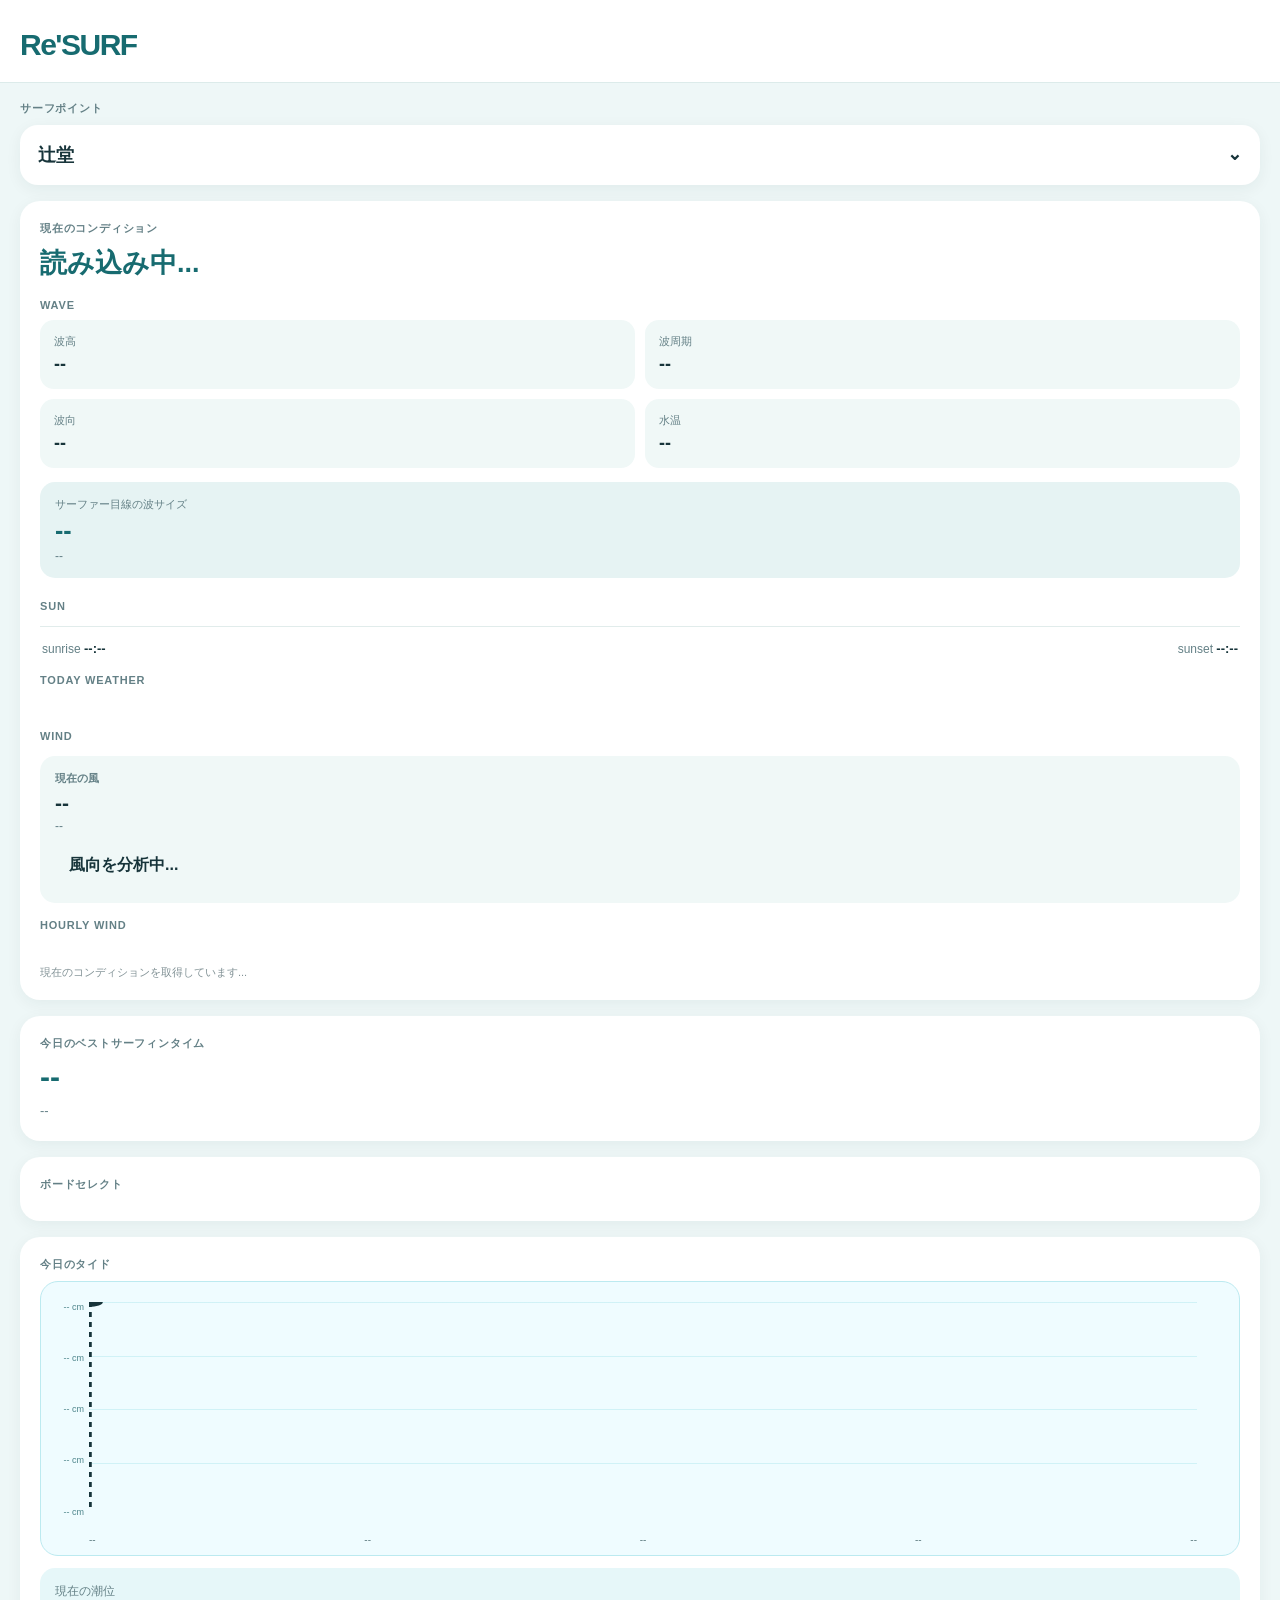
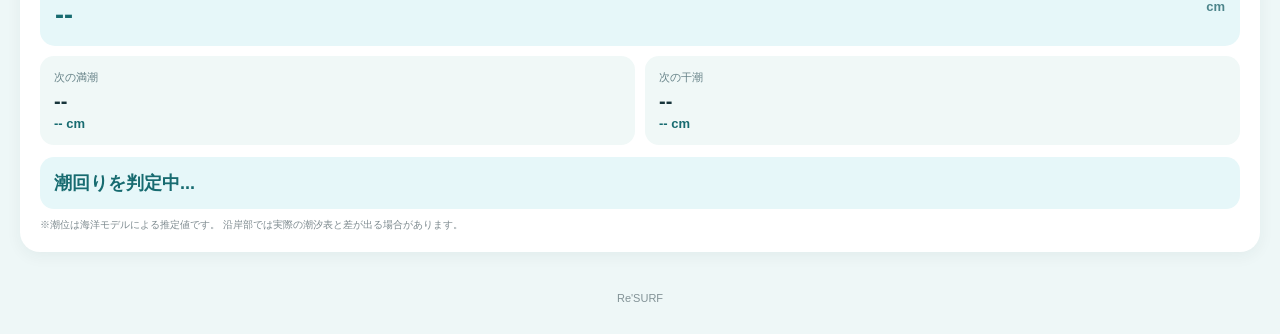
<file: index_old.html>
<!DOCTYPE html>
<html lang="ja">
<head>
<meta charset="UTF-8">
<meta name="viewport" content="width=device-width, initial-scale=1.0">
<title>Re'SURF</title>
<link rel="stylesheet" href="style.css">
</head>

<body>

<div class="header">
  <div class="logo">Re'SURF</div>
</div>

<div class="content">

  <!-- =========================
       SURF POINT
  ========================= -->

  <div class="label">
    サーフポイント
  </div>

  <button
    class="spot-button"
    onclick="toggleSpots()"
  >
    <span id="selectedSpot">辻堂</span>
    <span>⌄</span>
  </button>

  <div
    class="spot-menu"
    id="spotMenu"
  >

    <div class="spot-item" onclick="selectSpot('辻堂')">辻堂</div>
    <div class="spot-item" onclick="selectSpot('鵠沼')">鵠沼</div>
    <div class="spot-item" onclick="selectSpot('由比ヶ浜')">由比ヶ浜</div>
    <div class="spot-item" onclick="selectSpot('鴨川')">鴨川</div>
    <div class="spot-item" onclick="selectSpot('平砂浦')">平砂浦</div>

  </div>


  <!-- =========================
       CURRENT CONDITION
  ========================= -->

  <div class="card">

    <div class="label">
      現在のコンディション
    </div>

    <div
      class="condition"
      id="condition"
    >
      読み込み中...
    </div>


    <div
      class="label"
      style="margin-top:18px;"
    >
      WAVE
    </div>


    <div class="data">

      <div class="data-box">
        <div class="data-title">波高</div>
        <div
          class="data-value"
          id="waveHeight"
        >
          --
        </div>
      </div>


      <div class="data-box">
        <div class="data-title">波周期</div>
        <div
          class="data-value"
          id="wavePeriod"
        >
          --
        </div>
      </div>


      <div class="data-box">
        <div class="data-title">波向</div>
        <div
          class="data-value"
          id="waveDirection"
        >
          --
        </div>
      </div>


      <div class="data-box">
        <div class="data-title">水温</div>
        <div
          class="data-value"
          id="waterTemp"
        >
          --
        </div>
      </div>

    </div>


    <div class="wave-human">

      <div class="wave-human-title">
        サーファー目線の波サイズ
      </div>

      <div
        class="wave-human-value"
        id="humanWave"
      >
        --
      </div>

      <div
        class="wave-human-reason"
        id="humanWaveReason"
      >
        --
      </div>

    </div>


    <!-- =========================
         SUN
    ========================= -->

    <div
      class="label"
      style="margin-top:22px;"
    >
      SUN
    </div>


    <div class="sun-row">

      <span>
        sunrise
        <strong id="sunrise">--:--</strong>
      </span>

      <span>
        sunset
        <strong id="sunset">--:--</strong>
      </span>

    </div>


    <!-- =========================
         TODAY WEATHER
    ========================= -->

    <div
      class="label"
      style="margin-top:16px;"
    >
      TODAY WEATHER
    </div>


    <div
      class="hourly-scroll"
      id="weatherHourly"
    ></div>


    <!-- =========================
         WIND
    ========================= -->

    <div
      class="label"
      style="margin-top:22px;"
    >
      WIND
    </div>


    <div class="wind-box">

      <div class="wind-title">
        現在の風
      </div>

      <div
        class="wind-main"
        id="windDirection"
      >
        --
      </div>

      <div
        class="wind-detail"
        id="windSpeed"
      >
        --
      </div>

      <div
        class="wind-condition"
        id="windCondition"
      >
        風向を分析中...
      </div>

    </div>


    <!-- =========================
         HOURLY WIND
    ========================= -->

    <div
      class="label"
      style="margin-top:16px;"
    >
      HOURLY WIND
    </div>


    <div
      class="hourly-scroll"
      id="windHourly"
    ></div>


    <div
      class="status"
      id="status"
    >
      現在のコンディションを取得しています...
    </div>

  </div>


  <!-- =========================
       BEST TIME
  ========================= -->

  <div class="card">

    <div class="label">
      今日のベストサーフィンタイム
    </div>

    <div
      class="best-time"
      id="bestTime"
    >
      --
    </div>

    <div
      class="best-reason"
      id="bestReason"
    >
      --
    </div>

  </div>


  <!-- =========================
       BOARD SELECT
  ========================= -->

  <div class="card">

    <div class="label">
      ボードセレクト
    </div>

    <div
      class="board-list"
      id="boardList"
    ></div>

  </div>


  <!-- =========================
       TIDE
  ========================= -->

  <div class="card">

    <div class="label">
      今日のタイド
    </div>


    <div class="tide-chart">

      <div class="tide-grid"></div>


      <div class="tide-scale">

        <span id="scaleTop">-- cm</span>
        <span id="scale75">-- cm</span>
        <span id="scale50">-- cm</span>
        <span id="scale25">-- cm</span>
        <span id="scaleBottom">-- cm</span>

      </div>


      <svg
        class="tide-svg"
        viewBox="0 0 400 205"
        preserveAspectRatio="none"
      >

        <polygon
          id="tideArea"
          class="tide-area"
          points=""
        />

        <polyline
          id="tideLine"
          class="tide-line"
          points=""
        />

        <line
          id="tideNow"
          class="tide-now"
          x1="0"
          y1="0"
          x2="0"
          y2="205"
        />

        <circle
          id="tideNowDot"
          class="tide-now-dot"
          cx="0"
          cy="0"
          r="5"
        />

        <g id="tideExtremePoints"></g>

      </svg>


      <div class="tide-axis">

        <span id="tideTime0">--</span>
        <span id="tideTime1">--</span>
        <span id="tideTime2">--</span>
        <span id="tideTime3">--</span>
        <span id="tideTime4">--</span>

      </div>

    </div>


    <div class="tide-current">

      <div>

        <div class="tide-current-title">
          現在の潮位
        </div>

        <div
          class="tide-current-value"
          id="currentTide"
        >
          --
        </div>

      </div>

      <div class="tide-unit">
        cm
      </div>

    </div>


    <div class="tide-info">

      <div class="tide-box">

        <div class="tide-title">
          次の満潮
        </div>

        <div
          class="tide-value"
          id="nextHigh"
        >
          --
        </div>

        <div
          class="tide-height"
          id="nextHighHeight"
        >
          -- cm
        </div>

      </div>


      <div class="tide-box">

        <div class="tide-title">
          次の干潮
        </div>

        <div
          class="tide-value"
          id="nextLow"
        >
          --
        </div>

        <div
          class="tide-height"
          id="nextLowHeight"
        >
          -- cm
        </div>

      </div>

    </div>


    <div
      class="tide-type"
      id="tideType"
    >
      潮回りを判定中...
    </div>


    <div class="tide-note">
      ※潮位は海洋モデルによる推定値です。
      沿岸部では実際の潮汐表と差が出る場合があります。
    </div>

  </div>

</div>


<div class="bottom">
  Re'SURF
</div>


<!-- =========================
     BOARD MODAL
========================= -->

<div
  class="modal-overlay"
  id="boardModal"
  onclick="closeBoardModal(event)"
>

  <div
    class="board-modal"
    onclick="event.stopPropagation()"
  >

    <div class="modal-label">
      BOARD ADVICE
    </div>

    <div
      class="modal-board-name"
      id="modalBoardName"
    >
      --
    </div>

    <div
      class="modal-condition"
      id="modalCondition"
    >
      --
    </div>

    <div
      class="modal-advice"
      id="modalAdvice"
    >
      --
    </div>

    <button
      class="modal-close"
      onclick="closeBoardModal()"
    >
      閉じる
    </button>

  </div>

</div>


<!-- =========================
     JAVASCRIPT
========================= -->

<script src="data.js"></script>
<script src="script.js"></script>

</body>
</html>
</file>
<file: style.css>
* {
  box-sizing: border-box;
}
body {
  margin: 0;
  background: #eef7f7;
  color: #17343a;
  font-family:
    -apple-system,
    BlinkMacSystemFont,
    "Helvetica Neue",
    Arial,
    sans-serif;
}
.header {
  background: #ffffff;
  padding: 28px 20px 20px;
  border-bottom: 1px solid #dcebea;
}
.logo {
  font-size: 30px;
  font-weight: 900;
  letter-spacing: -1.5px;
  color: #176b70;
}
.content {
  padding: 18px 20px 35px;
}
.label {
  font-size: 11px;
  color: #648086;
  font-weight: 800;
  letter-spacing: 0.8px;
  margin-bottom: 9px;
}
.card {
  background: #ffffff;
  border-radius: 20px;
  padding: 20px;
  margin-top: 16px;
  box-shadow: 0 4px 16px rgba(23, 52, 58, 0.055);
}
/* =========================
SPOT
========================= */
.spot-button {
  width: 100%;
  border: none;
  background: #ffffff;
  color: #17343a;
  border-radius: 18px;
  padding: 18px;
  text-align: left;
  font-size: 18px;
  font-weight: 750;
  box-shadow: 0 4px 16px rgba(23, 52, 58, 0.06);
  display: flex;
  justify-content: space-between;
}
.spot-menu {
  display: none;
  margin-top: 9px;
  background: #ffffff;
  border-radius: 18px;
  overflow: hidden;
  box-shadow: 0 8px 25px rgba(23, 52, 58, 0.08);
}
.spot-item {
  padding: 16px 18px;
  border-bottom: 1px solid #e1eceb;
}
/* =========================
CURRENT CONDITION
========================= */
.condition {
  font-size: 27px;
  font-weight: 900;
  margin: 4px 0 15px;
  color: #176b70;
}
.data {
  display: grid;
  grid-template-columns: 1fr 1fr;
  gap: 10px;
}
.data-box {
  background: #f0f8f7;
  border-radius: 14px;
  padding: 14px;
}
.data-title {
  color: #648086;
  font-size: 11px;
}
.data-value {
  margin-top: 5px;
  font-size: 18px;
  font-weight: 800;
  color: #17343a;
}
.wave-human {
  margin-top: 14px;
  background: #e6f3f3;
  border-radius: 15px;
  padding: 15px;
}
.wave-human-title {
  font-size: 11px;
  color: #648086;
}
.wave-human-value {
  margin-top: 4px;
  font-size: 25px;
  font-weight: 900;
  color: #176b70;
}
.wave-human-reason {
  margin-top: 4px;
  font-size: 12px;
  color: #648086;
}
/* =========================
SUN
========================= */
.sun-row {
  margin-top: 14px;
  padding: 14px 2px 2px;
  border-top: 1px solid #e1eceb;
  display: flex;
  justify-content: space-between;
  font-size: 12px;
  color: #648086;
}
.sun-row strong {
  color: #17343a;
  font-size: 13px;
}
/* =========================
HOURLY WEATHER
========================= */
.hourly-scroll {
  display: flex;
  gap: 9px;
  overflow-x: auto;
  padding: 4px 1px 8px;
  margin-top: 10px;
  -webkit-overflow-scrolling: touch;
  scrollbar-width: none;
}
.hourly-scroll::-webkit-scrollbar {
  display: none;
}
.hour-card {
  flex: 0 0 82px;
  background: #f0f8f7;
  border-radius: 15px;
  padding: 12px 8px;
  text-align: center;
}
.hour-card.current {
  background: #e1f3f2;
  box-shadow: inset 0 0 0 1px #b9dfdc;
}
.hour-time {
  font-size: 11px;
  font-weight: 800;
  color: #648086;
}
.hour-icon {
  font-size: 23px;
  margin: 7px 0;
}
.hour-temp {
  font-size: 16px;
  font-weight: 900;
  color: #17343a;
}
.hour-rain {
  margin-top: 4px;
  font-size: 10px;
  color: #648086;
}
.hour-label {
  margin-top: 3px;
  font-size: 9px;
  color: #176b70;
  font-weight: 800;
}
/* =========================
WIND
========================= */
.wind-box {
  margin-top: 14px;
  background: #f0f8f7;
  border-radius: 15px;
  padding: 15px;
}
.wind-title {
  font-size: 11px;
  color: #648086;
  font-weight: 800;
}
.wind-main {
  margin-top: 5px;
  font-size: 21px;
  font-weight: 900;
}
.wind-detail {
  margin-top: 4px;
  font-size: 12px;
  color: #648086;
}
.wind-condition {
  margin-top: 10px;
  padding: 12px 14px;
  border-radius: 13px;
  font-weight: 850;
}
.wind-offshore {
  background: #dff3ec;
  color: #14705b;
}
.wind-sideoff {
  background: #e8f0df;
  color: #567238;
}
.wind-sideon {
  background: #fff0d7;
  color: #9a6500;
}
.wind-onshore {
  background: #f8dddd;
  color: #a93c3c;
}
/* =========================
HOURLY WIND
========================= */
.wind-hour-card {
  flex: 0 0 105px;
  background: #f0f8f7;
  border-radius: 15px;
  padding: 12px 9px;
  text-align: center;
}
.wind-hour-card.current {
  background: #e1f3f2;
  box-shadow: inset 0 0 0 1px #b9dfdc;
}
.wind-hour-time {
  font-size: 11px;
  color: #648086;
  font-weight: 800;
}
.wind-hour-arrow {
  margin: 5px 0;
  font-size: 24px;
  line-height: 1;
}
.wind-hour-dir {
  font-size: 12px;
  font-weight: 900;
}
.wind-hour-speed {
  margin-top: 3px;
  font-size: 12px;
  color: #648086;
}
.wind-hour-condition {
  margin-top: 7px;
  border-radius: 9px;
  padding: 5px 3px;
  font-size: 9px;
  font-weight: 850;
}
/* =========================
BEST TIME
========================= */
.best-time {
  font-size: 30px;
  font-weight: 900;
  margin-top: 5px;
  color: #176b70;
}
.best-reason {
  margin-top: 7px;
  color: #648086;
  font-size: 13px;
  line-height: 1.5;
}
/* =========================
BOARD SELECT
========================= */
.board-list {
  display: grid;
  grid-template-columns: 1fr 1fr;
  gap: 10px;
}
.board-card {
  border: none;
  background: #f0f8f7;
  border-radius: 17px;
  padding: 20px 12px;
  text-align: center;
  min-height: 82px;
  display: flex;
  align-items: center;
  justify-content: center;
  cursor: pointer;
  color: #17343a;
  transition: transform 0.12s ease;
}
.board-card:active {
  transform: scale(0.97);
}
.board-card:last-child {
  grid-column: 1 / -1;
}
.board-name {
  font-size: 16px;
  font-weight: 850;
}
/* =========================
BOARD POPUP
========================= */
.modal-overlay {
  display: none;
  position: fixed;
  inset: 0;
  background: rgba(23, 52, 58, 0.42);
  z-index: 1000;
  align-items: center;
  justify-content: center;
  padding: 20px;
}
.modal-overlay.show {
  display: flex;
}
.board-modal {
  width: 100%;
  max-width: 390px;
  background: #ffffff;
  border-radius: 24px;
  padding: 23px;
  box-shadow: 0 20px 50px rgba(23, 52, 58, 0.22);
  animation: modalIn 0.18s ease-out;
}
@keyframes modalIn {
  from {
    opacity: 0;
    transform: translateY(12px) scale(0.98);
  }
  to {
    opacity: 1;
    transform: translateY(0) scale(1);
  }
}
.modal-label {
  font-size: 10px;
  color: #648086;
  font-weight: 800;
  letter-spacing: 0.8px;
}
.modal-board-name {
  margin-top: 4px;
  font-size: 25px;
  font-weight: 900;
  color: #176b70;
}
.modal-condition {
  margin-top: 12px;
  background: #f0f8f7;
  border-radius: 13px;
  padding: 12px;
  font-size: 12px;
  color: #648086;
  line-height: 1.6;
}
.modal-advice {
  margin-top: 15px;
  font-size: 14px;
  line-height: 1.7;
  color: #17343a;
}
.modal-close {
  width: 100%;
  margin-top: 18px;
  border: none;
  background: #176b70;
  color: #ffffff;
  border-radius: 13px;
  padding: 13px;
  font-weight: 850;
  font-size: 14px;
}
/* =========================
TIDE
========================= */
.tide-chart {
  position: relative;
  width: 100%;
  height: 275px;
  background: #effcff;
  border-radius: 18px;
  overflow: hidden;
  border: 1px solid #bceaf0;
}
.tide-grid {
  position: absolute;
  inset: 20px 42px 38px 48px;
  background:
    repeating-linear-gradient(
      to bottom,
      rgba(0, 174, 190, 0.13),
      rgba(0, 174, 190, 0.13) 1px,
      transparent 1px,
      transparent 25%
    );
}
.tide-scale {
  position: absolute;
  left: 8px;
  top: 20px;
  bottom: 38px;
  width: 35px;
  display: flex;
  flex-direction: column;
  justify-content: space-between;
  color: #4d858b;
  font-size: 9px;
  text-align: right;
}
.tide-svg {
  position: absolute;
  top: 20px;
  left: 48px;
  width: calc(100% - 90px);
  height: 205px;
}
.tide-area {
  fill: rgba(0, 174, 190, 0.14);
}
.tide-line {
  fill: none;
  stroke: #00aebe;
  stroke-width: 4;
  stroke-linecap: round;
  stroke-linejoin: round;
}
.tide-now {
  stroke: #17343a;
  stroke-width: 2;
  stroke-dasharray: 5 5;
}
.tide-now-dot {
  fill: #17343a;
}
.tide-point-high {
  fill: #176b70;
}
.tide-point-low {
  fill: #00aebe;
}
.tide-point-label {
  font-size: 9px;
  font-weight: 800;
  fill: #17343a;
}
.tide-axis {
  position: absolute;
  left: 48px;
  right: 42px;
  bottom: 10px;
  display: flex;
  justify-content: space-between;
  color: #648086;
  font-size: 10px;
}
/* =========================
CURRENT TIDE
========================= */
.tide-current {
  margin-top: 12px;
  background: #e6f7f9;
  border-radius: 15px;
  padding: 15px;
  display: flex;
  justify-content: space-between;
  align-items: center;
}
.tide-current-title {
  font-size: 12px;
  color: #648086;
}
.tide-current-value {
  font-size: 27px;
  font-weight: 900;
  color: #176b70;
}
.tide-unit {
  font-size: 13px;
  font-weight: 800;
  color: #4d858b;
}
.tide-info {
  display: grid;
  grid-template-columns: 1fr 1fr;
  gap: 10px;
  margin-top: 10px;
}
.tide-box {
  background: #f0f8f7;
  border-radius: 14px;
  padding: 14px;
}
.tide-title {
  color: #648086;
  font-size: 11px;
}
.tide-value {
  font-size: 20px;
  font-weight: 900;
  margin-top: 5px;
  color: #17343a;
}
.tide-height {
  font-size: 13px;
  color: #176b70;
  margin-top: 3px;
  font-weight: 800;
}
.tide-type {
  margin-top: 12px;
  background: #e6f7f9;
  border-radius: 14px;
  padding: 14px;
  font-size: 18px;
  font-weight: 850;
  color: #176b70;
}
.tide-note {
  margin-top: 8px;
  color: #7c898e;
  font-size: 10px;
  line-height: 1.5;
}
.status {
  margin-top: 12px;
  color: #829296;
  font-size: 11px;
}
.bottom {
  text-align: center;
  padding: 5px 0 30px;
  color: #829296;
  font-size: 11px;
}
</file>
